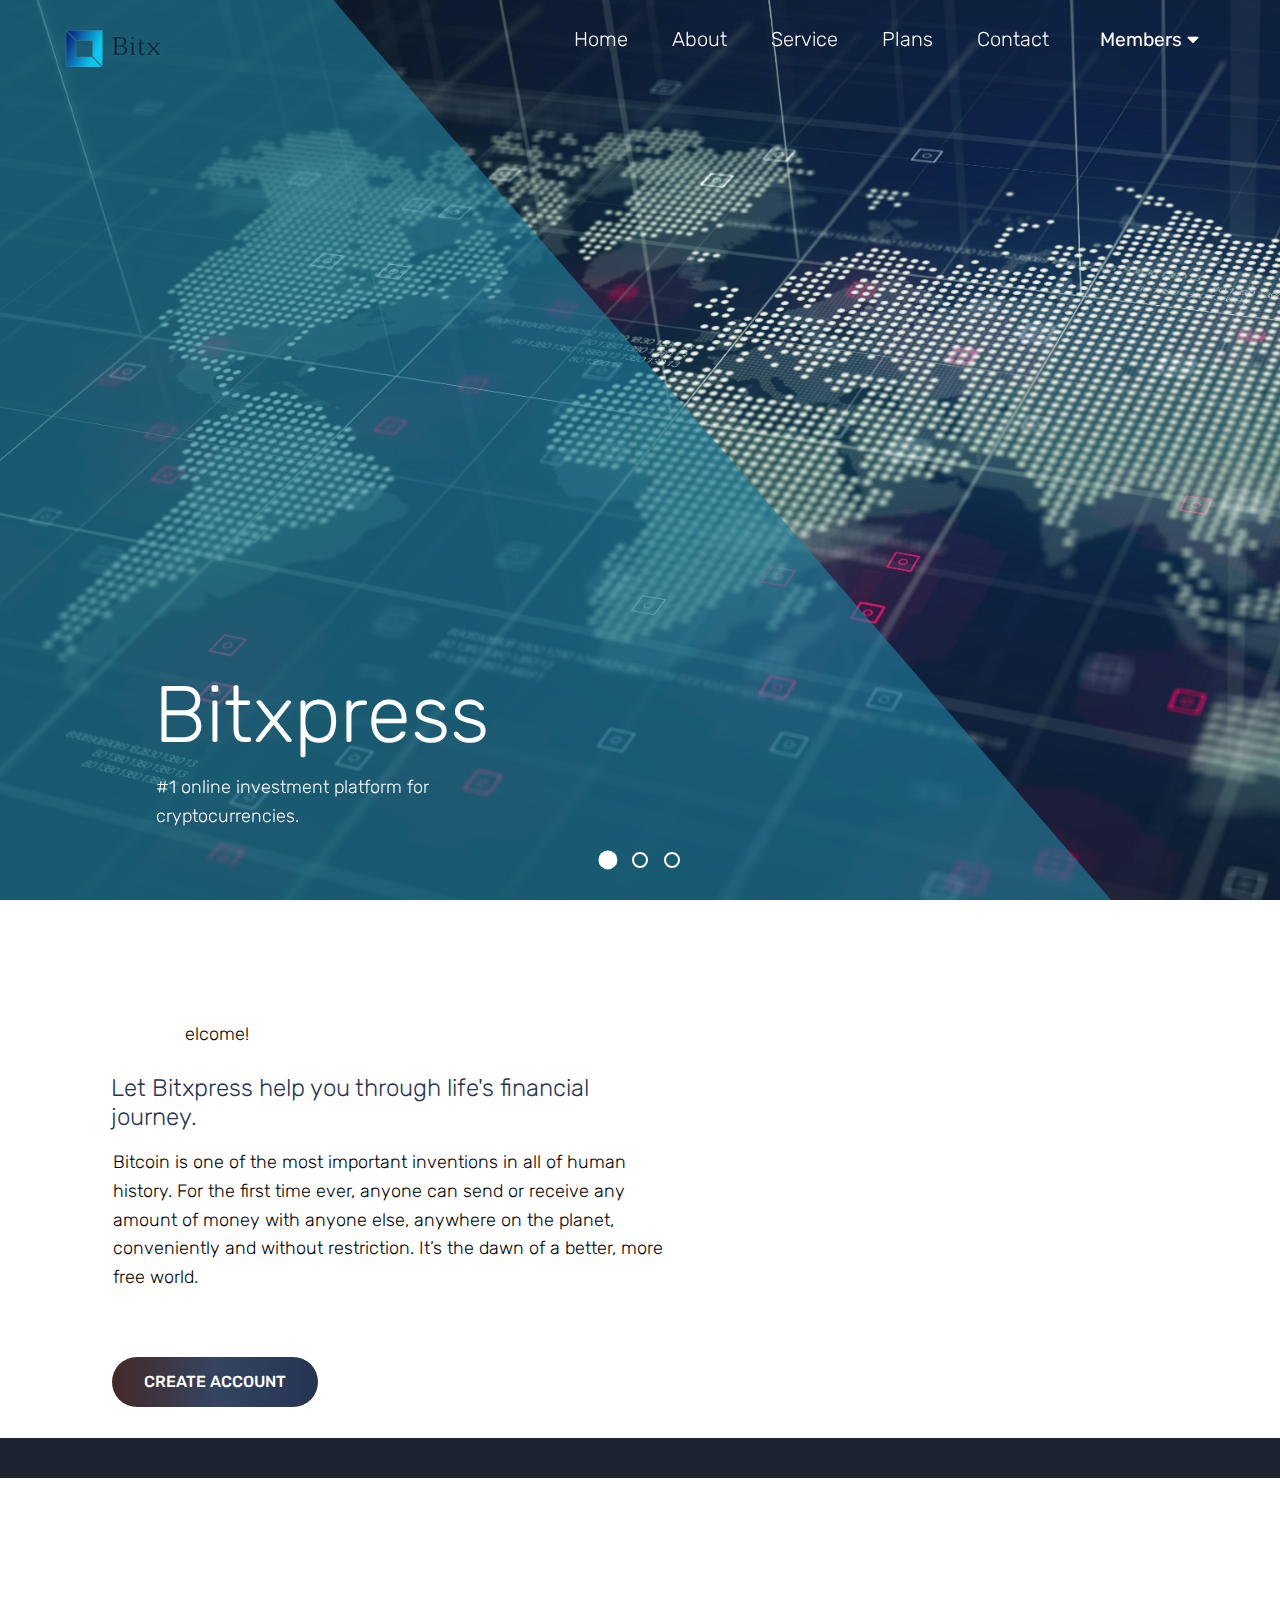
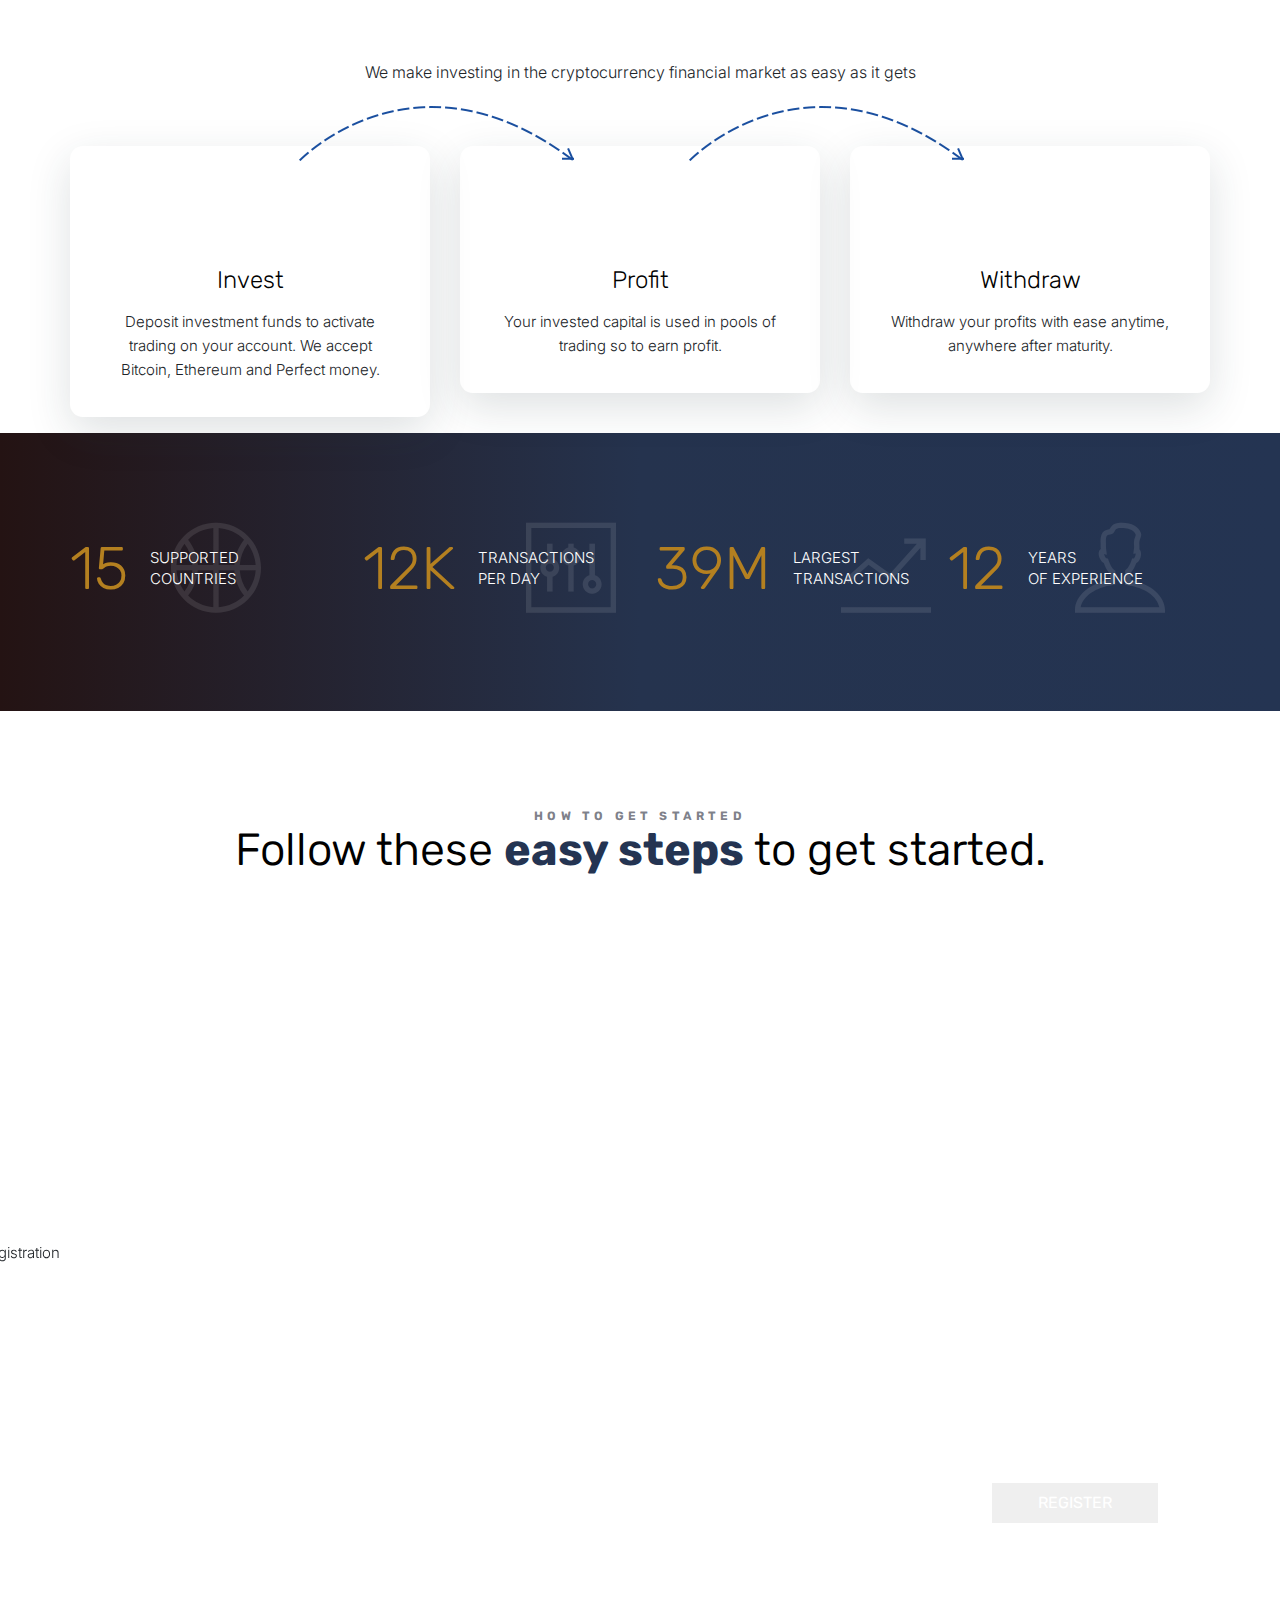
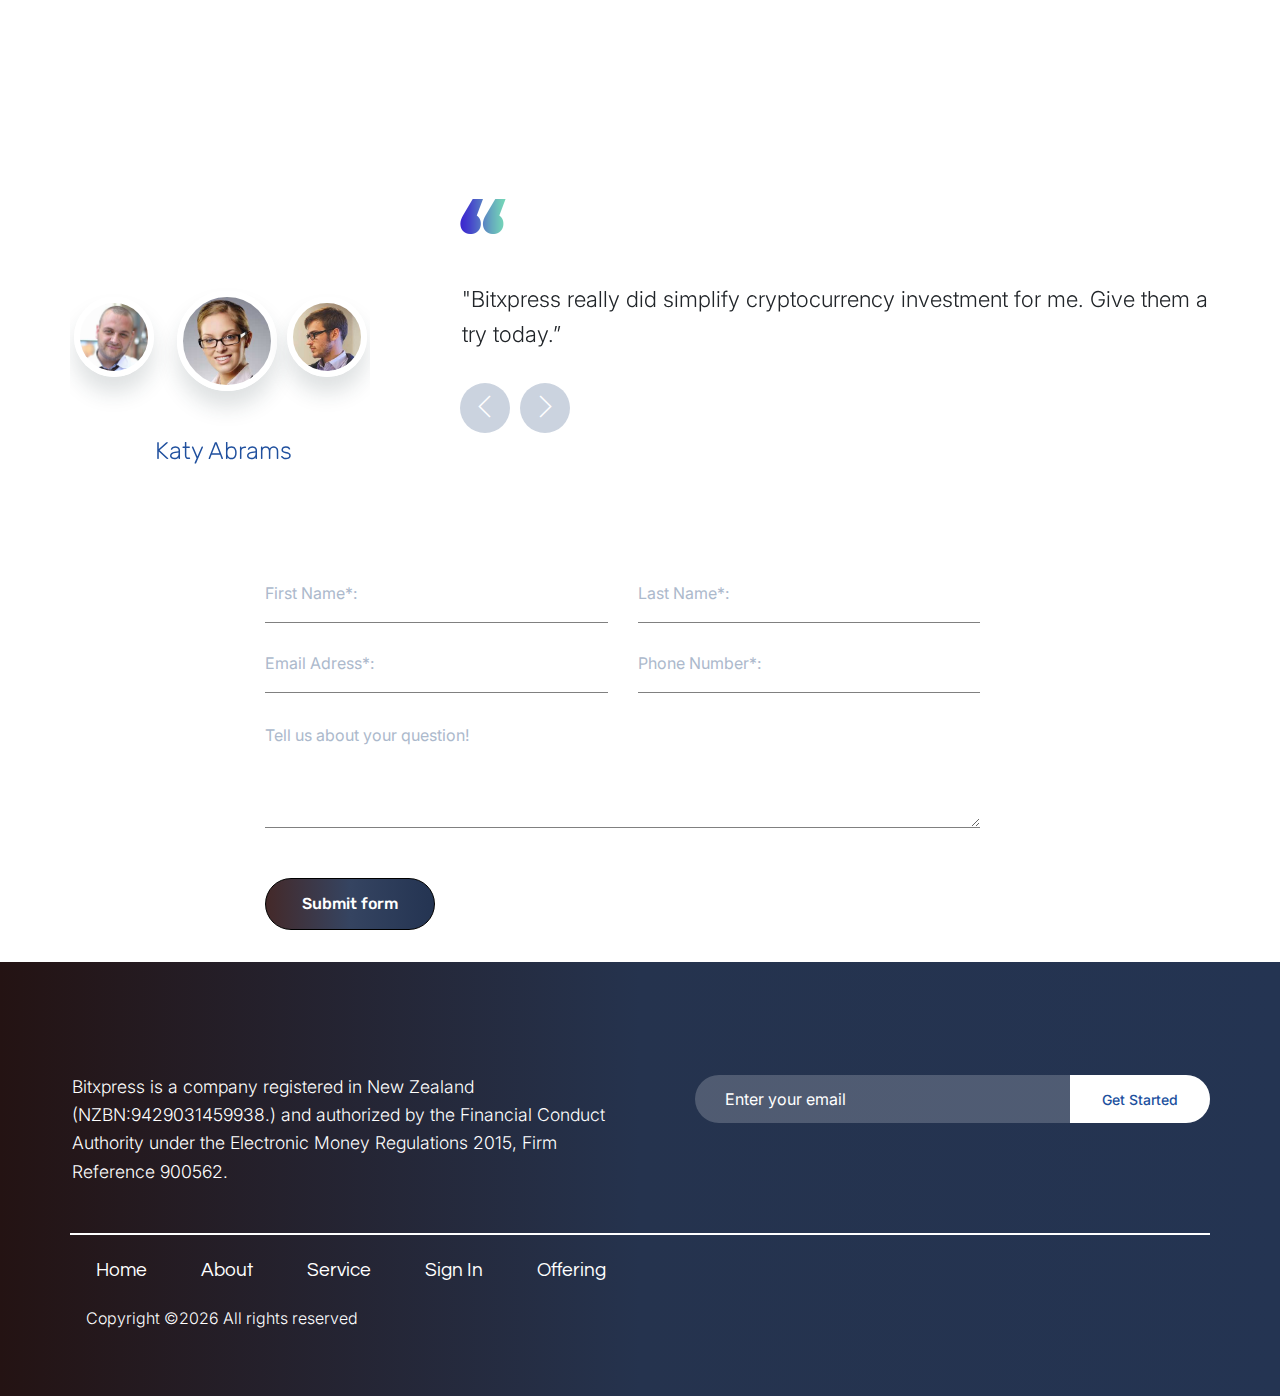
<file: index.html>
<!DOCTYPE html>
<html lang="en">

<head>
    <title>Bitxpress</title>
    <meta charset="UTF-8">
    <meta name="description" content="Cryptocurrency Landing Page Template">
    <meta name="keywords" content="cryptocurrency, unica, creative, html">
    <meta name="viewport" content="width=device-width, initial-scale=1.0">
    <!-- Favicon -->
    <link href="img/favicon.ico" rel="shortcut icon" />
    <!-- Google Fonts -->
    <link rel="stylesheet" href="https://cdnjs.cloudflare.com/ajax/libs/animate.css/4.1.1/animate.min.css" />

<!-- Stylesheets -->
<link rel="stylesheet" href="css/bootstrap.min.css" />
<link rel="stylesheet" href="css/font-awesome.min.css" />
<link rel="stylesheet" href="css/themify-icons.css" />
<link rel="stylesheet" href="css/animate.css" />
<link rel="stylesheet" href="css/owl.carousel.css" />
<link rel="stylesheet" href="css/style.css" />
<link rel="stylesheet" href="./css/new.css">
<link rel="stylesheet" href="./css/slider.css">
<link rel="stylesheet" href="./css/all.css">
<link rel="stylesheet" href="./css/aos.css">


<!--[if lt IE 9]>
	<script src="https://oss.maxcdn.com/html5shiv/3.7.2/html5shiv.min.js"></script>
	<script src="https://oss.maxcdn.com/respond/1.4.2/respond.min.js"></script>
	<![endif]-->
</head>

<body>
    <!-- Page Preloder -->

    <div id="preloder">
        <div class="page">
            <div class="item">
                <i class="loader --5"></i>
            </div>
        </div>
    </div>

    <!-- Header section -->
    <header class="header-section clearfix">
        <div class="container-fluid">
            <a href="index.html" class="site-logo ">
                <img src="img/logo.png" alt="" class="animate__animated animate__pulse">
            </a>
            <div class="responsive-bar"><i class="fa fa-bars"></i></div>
            <!-- <a href="" class="site-btn">Sign Up Free</a> -->
            <nav class="main-menu">
                <ul class="menu-list">
                    <li><a href="./index.html">Home</a></li>
                    <li><a href="./about.html">About</a></li>
                    <li><a href="./service.html">Service</a></li>
                    <li><a href="./investment-plan.html">Plans</a></li>
                    <li><a href="./contact.html">Contact</a></li>
                    <!-- bitcon price -->
                    <!-- end of price -->
                    <li>
                        <div class="dropdown pt-1">
                            <button class="dropbtn pt-2">Members
                    <i class="fa fa-caret-down"></i>
                    </button>
                            <div class="dropdown-content">
                                <a href="./login.html">
                                    <button class="button"><span>Sign In </span></button>
                                </a>
                                <a href="./register.html">
                                    <button class="button"><span>Register </span></button>
                                </a>
                            </div>
                        </div>
                    </li>
                </ul>
            </nav>
        </div>
    </header>
    <!-- Header section end -->

    <!-- Hero section -->
    <div class="slider-container">
        <ul class="slider-pagi"></ul>
        <div class="slider">
            <div class="slide slide-0 active">
                <div class="slide__bg"></div>
                <div class="slide__content">
                    <svg class="slide__overlay" viewBox="0 0 720 405" preserveAspectRatio="xMaxYMax slice">
                        <path class="slide__overlay-path" d="M0,0 150,0 500,405 0,405" />
                    </svg>
                    <div class="slide__text">
                        <h4 class="slide__text-heading">Bitxpress</h4>
                        <p class="slide__text-desc">#1 online investment platform for cryptocurrencies.</p>
                    </div>
                </div>
            </div>
            <div class="slide slide-1 ">
                <div class="slide__bg"></div>
                <div class="slide__content">
                    <svg class="slide__overlay" viewBox="0 0 720 405" preserveAspectRatio="xMaxYMax slice">
                        <path class="slide__overlay-path" d="M0,0 150,0 500,405 0,405" />
                    </svg>
                    <div class="slide__text">
                        <h2 class="slide__text-heading">Invest</h2>
                        <p class="slide__text-desc">Investing in cryptocurrency made easy.</p>
                    </div>
                </div>
            </div>
            <div class="slide slide-2">
                <div class="slide__bg"></div>
                <div class="slide__content">
                    <svg class="slide__overlay" viewBox="0 0 720 405" preserveAspectRatio="xMaxYMax slice">
                        <path class="slide__overlay-path" d="M0,0 150,0 500,405 0,405" />
                    </svg>
                    <div class="slide__text">
                        <h2 class="slide__text-heading">Earn</h2>
                        <p class="slide__text-desc">Earn without a hassle.</p>
                    </div>
                </div>
            </div>
        </div>
    </div>
    <!-- Hero section end -->

    <!-- About section -->
    <section class="about-section spad">
        <div class="container ">
            <div class="row justify-content-center">
                <div class="col-lg-6 home-about about-text">
                    <div class="f" style="display: flex;">
                        <h1 style="font-size: 7rem;" data-aos="zoom-in">W</h1>
                        <p style="margin-top: 5rem; margin-left: -1rem; color: black;">elcome!</p>
                    </div>
                    <h4> Let Bitxpress help you through life's financial journey.</h4>
                    <p>Bitcoin is one of the most important inventions in all of human history. For the first time ever, anyone can send or receive any amount of money with anyone else, anywhere on the planet, conveniently and without restriction. It’s the
                        dawn of a better, more free world.</p>
                    <a href="" class="site-btn sb-gradients  mt-5">CREATE ACCOUNT</a>
                </div>
                <div class="about-img  col-lg-5  " style="margin-left: 1rem;"
                    <img src="img/about-img.png" alt="" >
                </div>
            </div>
    </section>
    <!-- About section end -->

    <div
        style="height:10px; background-color: #1D2330; overflow:hidden; box-sizing: border-box; text-align: right; line-height:14px; block-size:40px; font-size: 12px; font-feature-settings: normal; text-size-adjust: 100%;padding: 0px; margin: 0px; width: 100%;">
        <div style="height:40px; padding:0px; margin:0px; width: 100%;"><iframe
                src="https://widget.coinlib.io/widget?type=horizontal_v2&theme=dark&pref_coin_id=1505&invert_hover=no"
                width="100%" height="36px" scrolling="auto" marginwidth="0" marginheight="0" frameborder="0" border="0"
                style="border:0;margin:0;padding:0;"></iframe></div>
        
    </div>

    <!-- TradingView Widget BEGIN -->
    <div class="tradingview-widget-container">
        <div id="tradingview_80bc6"></div>
        <script type="text/javascript" src="https://s3.tradingview.com/tv.js"></script>
        <script type="text/javascript">
            new TradingView.MediumWidget(
                {
                    "symbols": [
                        [
                            "ETH",
                            "COINBASE:ETHUSD|12M"
                        ],
                        [
                            "BTC",
                            "BITSTAMP:BTCUSD|12M"
                        ],
                        [
                            "SOL",
                            "BINANCE:SOLUSDT|12M"
                        ],
                        [
                            "BNB",
                            "BINANCE:BNBUSD|12M"
                        ]
                    ],
                    "chartOnly": false,
                    "width": "100%",
                    "height": 400,
                    "locale": "en",
                    "colorTheme": "dark",
                    "gridLineColor": "rgba(240, 243, 250, 0)",
                    "fontColor": "#787B86",
                    "isTransparent": false,
                    "autosize": false,
                    "showVolume": false,
                    "scalePosition": "no",
                    "scaleMode": "Normal",
                    "fontFamily": "-apple-system, BlinkMacSystemFont, SegoeUI, Trebuchet MS, Roboto, Ubuntu, sans-serif",
                    "noTimeScale": false,
                    "valuesTracking": "1",
                    "chartType": "line",
                    "container_id": "tradingview_80bc6"
                }
            );
        </script>
    </div>
    <!-- TradingView Widget END -->

    <!-- Process section -->
    <section class="process-section">
        <div class="container">
            <div class="invest-top-text">
                <p data-aos="flip-down"><span>No idea</span> <mark style="color: rgb(36, 52, 82); background-color: transparent;">what's</mark> <span> going on?</span></p>
                <article>We make investing in the cryptocurrency financial market as easy as it gets</article>
            </div>
            <div class="row">
                <div class="col-md-4 process">
                    <div class="process-step">
                        <figure class="process-icon">
                            <i class="fab fa-bitcoin" data-aos="zoom-in" data-aos-delay="100"></i>
                        </figure>
                        <h4>Invest</h4>
                        <p>Deposit investment funds to activate trading on your account.
                             We accept Bitcoin, Ethereum and Perfect money.
                        </p>
                    </div>
                </div>
                <div class="col-md-4 process">
                    <div class="process-step">
                        <figure class="process-icon">
                            <i class="fas fa-coins" data-aos="zoom-in" data-aos-delay="200"></i>
                        </figure>
                        <h4>Profit</h4>
                        <p>Your invested capital is used in pools of trading so to earn profit.</p>
                    </div>
                </div>
                <div class="col-md-4 process">
                    <div class="process-step">
                        <figure class="process-icon">
                            <i class="fas fa-wallet" data-aos="zoom-in" data-aos-delay="300"></i>
                        </figure>
                        <h4>Withdraw</h4>
                        <p>Withdraw your profits with ease anytime, anywhere after maturity.</p>
                    </div>
                </div>
            </div>
        </div>
    </section>

    <!-- Process section end -->

    <!-- Fact section -->
    <section class="fact-section gradient-bgg spad">
        <div class="container">
            <div class="row justify-content-center ">
                <div class="col-sm-6 col-md-6 col-lg-3">
                    <div class="fact">
                        <h2>15</h2>
                        <p>Supported <br> Countries</p>
                        <i class="ti-basketball"></i>
                    </div>
                </div>
                <div class="col-sm-6 col-md-6 col-lg-3">
                    <div class="fact">
                        <h2>12K</h2>
                        <p>Transactions <br> per Day</p>
                        <i class="ti-panel"></i>
                    </div>
                </div>
                <div class="col-sm-6 col-md-6 col-lg-3">
                    <div class="fact">
                        <h2>39M</h2>
                        <p>Largest <br> Transactions</p>
                        <i class="ti-stats-up"></i>
                    </div>
                </div>
                <div class="col-sm-6 col-md-6 col-lg-3">
                    <div class="fact">
                        <h2>12</h2>
                        <p>Years <br> of Experience</p>
                        <i class="ti-user"></i>
                    </div>
                </div>
            </div>
        </div>
    </section>
    <!-- Fact section end -->

    <!-- get started -->
    <div class="container">
        <div class="plan">
            <div class="plan-text">
                <h5>HOW TO GET STARTED</h5>
                <h1 style="color: black;">Follow these <strong style="color: rgb(36, 52, 82);" class="animate__animated animate__fadeInDown">easy steps</strong> to get started.</h1>
            </div>
            <div class="">
                <div class="row justify-content-center">
                    <div class="col-xl-4 col-lg-4 col-md-6">
                        <div class=" text-center mb-30" data-aos="slide-right">
                            <div class="list-steps__item ">
                                <div class="item-counter">01</div>
                                <div class="list-steps__item-divider"></div>
                                <div class="list-steps__item-main">
                                    <h2>Create a Free Account</h2>
                                    <p>
                                        Join by creating a free account on the registration section providing valid details.
                                    </p>
                                </div>
                            </div>
                        </div>
                    </div>
                    <div class="col-xl-4 col-lg-4 col-md-6">
                        <div class=" text-center mb-30" data-aos="zoom-in">
                            <div class="list-steps__item">
                                <div class="item2-counter">02</div>
                                <div class="list-steps__item-divider"></div>
                                <div class="list-steps__item-main">
                                    <h2>Verify Account</h2>
                                    <p>
                                        Details provided during registration gets verify and account is ready to be funded.
                                    </p>
                                </div>
                            </div>
                        </div>
                    </div>
                    <div class="col-xl-4 col-lg-4 col-md-6">
                        <div class="text-center mb-30" data-aos="zoom-in">
                            <div class="list-steps__item">
                                <div class="item3-counter">03</div>
                                <div class="list-steps__item-divider"></div>
                                <div class="list-steps__item-main">
                                    <h2>Fund &amp; Earn</h2>
                                    <p>Once funding is successful, trading starts automatically on the account and profits are recorded.
                                    </p>
                                </div>
                            </div>
                        </div>
                    </div>
                </div>
            </div>
        </div>
    </div>
    <!-- end of get started -->

    <div class=" container-fluid sitback-img" style="background-image:url(./img/download.jpg)">
        <div class="row">
            <div class="investtop-text col-md-7">
                <p><span>Get Full</span> access <span> to out platform</span></p>
                <div class="sometext">
                    <p style="font-size: 1rem;">We offers only four investment plan, so you will have no trouble choosing. the fact that the company is involved in cloud crypto mining, the main and only currency we operate is Bitcoin
                    </p>
                </div>
            </div>
            <div class="sit-link col-md-4">
                <a href="">
                    <button class=" service-btn  sb-gradients mt-4" id="service-btn" style="color:white; margin-left: 1rem;border:2px solid  white;">REGISTER</button>
                </a>
            </div>
        </div>
    </div>


    <!-- Review section -->
    <section class="review-section spad">
        <div class="container">
            <p style="display: flex;">
                <h1 style="color: rgb(36, 52, 82);" data-aos="zoom-out-right">What <mark style="font-size:2rem; font-weight:lighter; background-color:white;">People Say</mark></h1>
            </p>
            <div class="row">
                <div class="col-lg-8 push-8">
                    <img src="img/quote.png" alt="" class="quote mb-5">
                    <div class="review-text-slider owl-carousel">
                        <div class="review-text">
                            <p>"Bitxpress really did simplify cryptocurrency investment for me. Give them a try today.”</p>
                        </div>
                        <div class="review-text">
                            <p>"I always recommend Bitxpress to anyone looking to get into cryptocurrency investments, they are just the best.”</p>
                        </div>
                        <div class="review-text">
                            <p>"It's truly amazing how you could always earn more with Bitxpress, been using them for months now.”</p>
                        </div>
                    </div>
                </div>
                <div class="col-lg-4 pr-0 pull-3">
                    <div class="review-meta-slider owl-carousel pt-5">
                        <div class="author-meta">
                            <div class="author-avatar set-bg" data-setbg="img/review/1.jpg"></div>
                            <div class="author-name">
                                <h4>Aaron Ballance</h4>
                            </div>
                        </div>
                        <div class="author-meta">
                            <div class="author-avatar set-bg" data-setbg="img/review/2.jpg"></div>
                            <div class="author-name">
                                <h4>Jackson Nash</h4>
                            </div>
                        </div>
                        <div class="author-meta">
                            <div class="author-avatar set-bg" data-setbg="img/review/3.jpg"></div>
                            <div class="author-name">
                                <h4>Katy Abrams</h4>
                            </div>
                        </div>
                    </div>
                </div>
            </div>
        </div>
    </section>
    <!-- Review section end -->



    <!-- Contact section -->
    <section class="contact-page">
        <div class="container">
            <div class="row justify-content-center">
                <div class="col-lg-8">
                    <h3 style="font-size: 2rem; color: rgb(36, 52, 82);" data-aos="slide-right">Get in Touch</h3>
                    <form class="contact-form" style="margin-top: 2rem;">
                        <div class="row">
                            <div class="col-md-6">
                                <div class="form-group">
                                    <input class="check-form" type="text" placeholder="First Name*:">
                                    <span><i class="ti-check"></i></span>
                                </div>
                            </div>
                            <div class="col-md-6">
                                <div class="form-group">
                                    <input class="check-form" type="text" placeholder="Last Name*:">
                                    <span><i class="ti-check"></i></span>
                                </div>
                            </div>
                            <div class="col-md-6">
                                <div class="form-group">
                                    <input class="check-form" type="text" placeholder="Email Adress*:">
                                    <span><i class="ti-check"></i></span>
                                </div>
                            </div>
                            <div class="col-md-6">
                                <div class="form-group">
                                    <input class="check-form" type="text" placeholder="Phone Number*:">
                                    <span><i class="ti-check"></i></span>
                                </div>
                            </div>
                            <div class="col-md-12">
                                <div class="form-group">
                                    <textarea placeholder="Tell us about your question!"></textarea>
                                </div>
                                <button class="site-btn sb-gradients mt-4">Submit form</button>
                            </div>
                        </div>
                    </form>
                </div>
            </div>
        </div>
    </section>
    <!-- Contact section end -->

    <!-- Footer-->
    <section class="newsletter-section spad" style="margin-top: 2rem;background: -webkit-linear-gradient(right, rgb(36, 52, 82), rgb(37, 51, 78), rgb(36, 19, 19));">
        <div class="container text-white">
            <div class="row">
                <div class="col-md-12 col-lg-6 footer-widget">
                    <a href="./index.html">
                        <img src="img/logo.png" class="mb-4" alt="" data-aos="flip-down">
                    </a>
                    <p>Bitxpress is a company registered in New Zealand (NZBN:9429031459938.)
                        and authorized by the Financial Conduct Authority under the Electronic Money Regulations 2015, Firm Reference
                        900562.</p>
                </div>
                <div class="col-lg-6 newsletter-text">
                    <h2 data-aos="flip-down">Subscribe to our Newsletter</h2>
                    <form class="newsletter-form">
                        <input type="text" placeholder="Enter your email">
                        <button>Get Started</button>
                    </form>
                </div>
            </div>
            <div class="bottom-footer">
                <ul class="footer-list">
                    <li><a href="./index.html">Home</a></li>
                    <li><a href="./about.html">About</a></li>
                    <li><a href="./service.html">Service</a></li>
                    <li><a href="./login.html">Sign In</a></li>
                    <li><a href="./investment-plan.html">Offering</a></li>
                </ul>
                <span>
            Copyright &copy;<script>document.write(new Date().getFullYear());</script> All rights reserved
                </span>
            </div>
        </div>
    </section>

    <!--====== Javascripts & Jquery ======-->
    <script src="js/jquery-3.2.1.min.js"></script>
    <script src="js/owl.carousel.min.js"></script>
    <script src="js/main.js"></script>
    <script src="./js/slider.js"></script>
    <script src="./js/aos.js"></script>

    <!--Start of Tawk.to Script-->
    <script type="text/javascript">
        var Tawk_API = Tawk_API || {}, Tawk_LoadStart = new Date();
        (function () {
            var s1 = document.createElement("script"), s0 = document.getElementsByTagName("script")[0];
            s1.async = true;
            s1.src = 'https://embed.tawk.to/623c4c5a0bfe3f4a876f7c91/1futokgpm';
            s1.charset = 'UTF-8';
            s1.setAttribute('crossorigin', '*');
            s0.parentNode.insertBefore(s1, s0);
        })();
    </script>
    <!--End of Tawk.to Script-->
</body>
<script type="text/javascript">
    AOS.init({
        offset: 200,
        duration: 1000,
    });
</script>

</html>
</file>
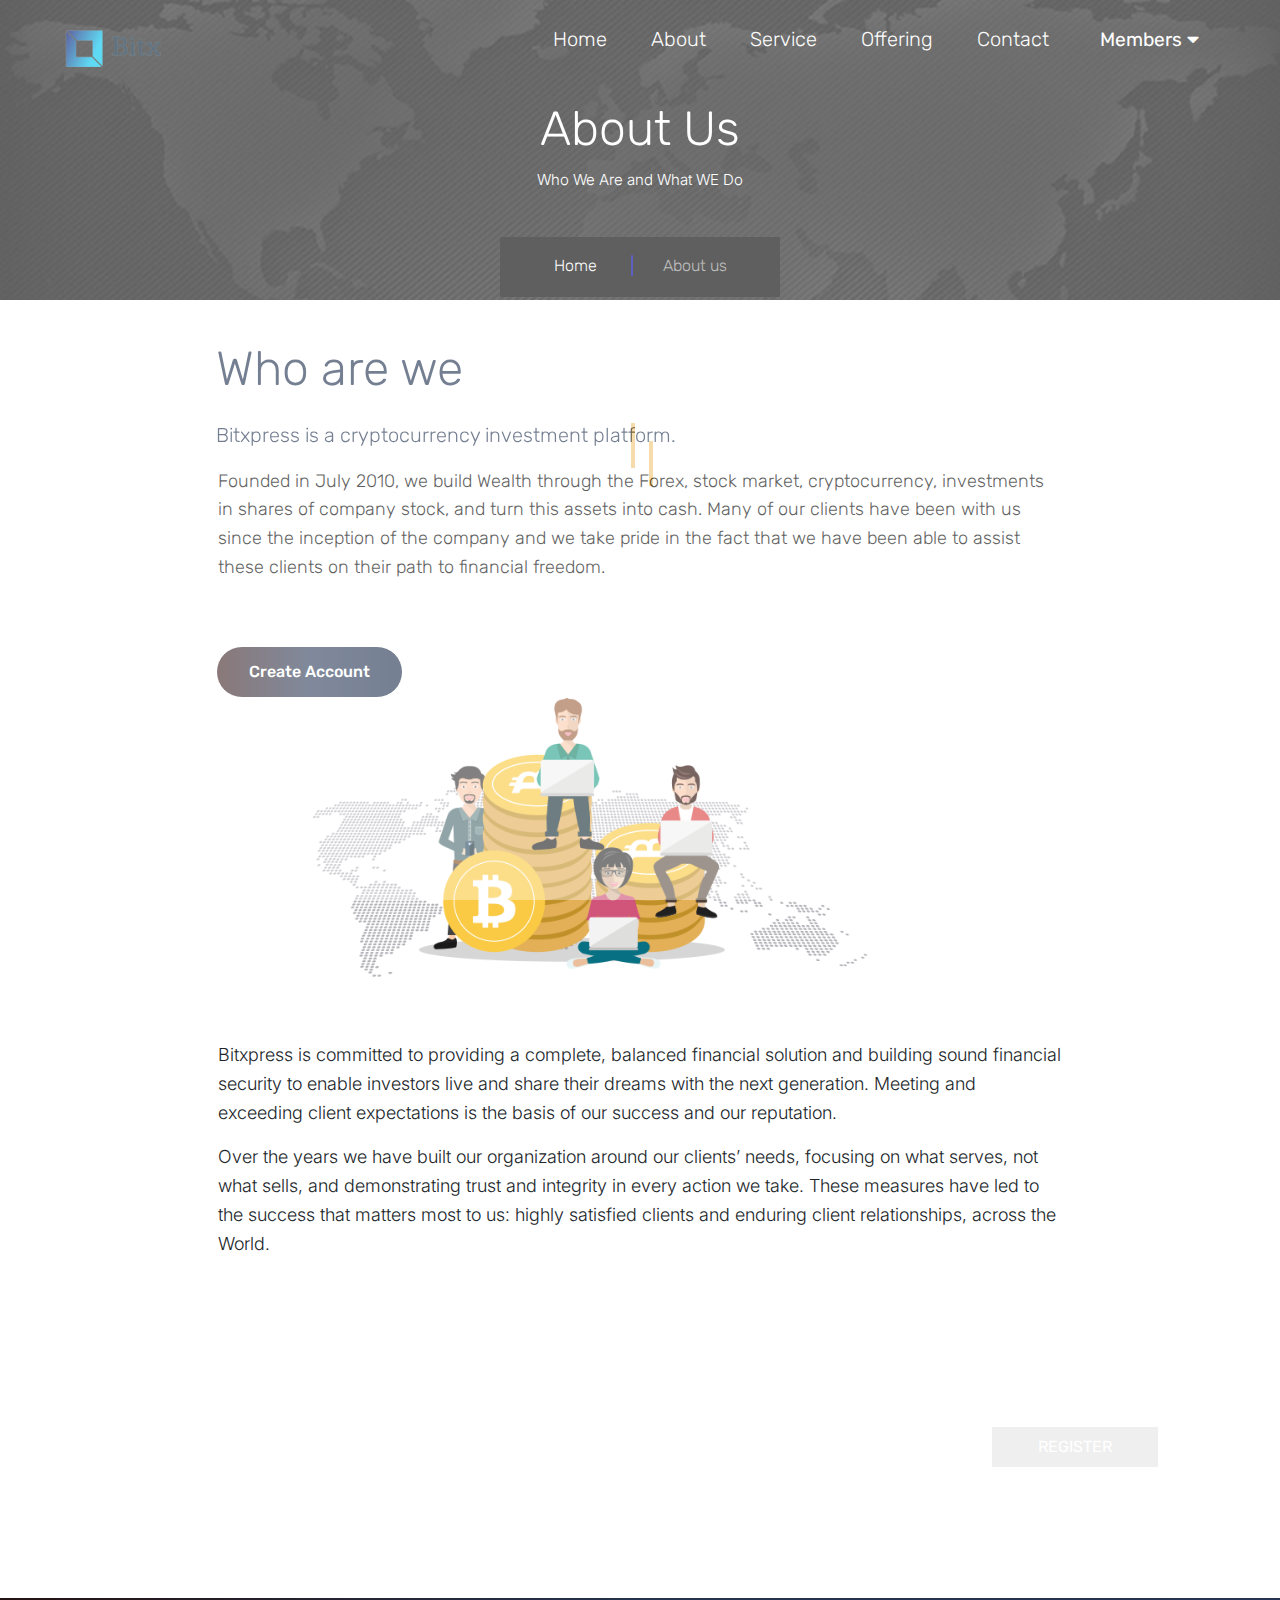
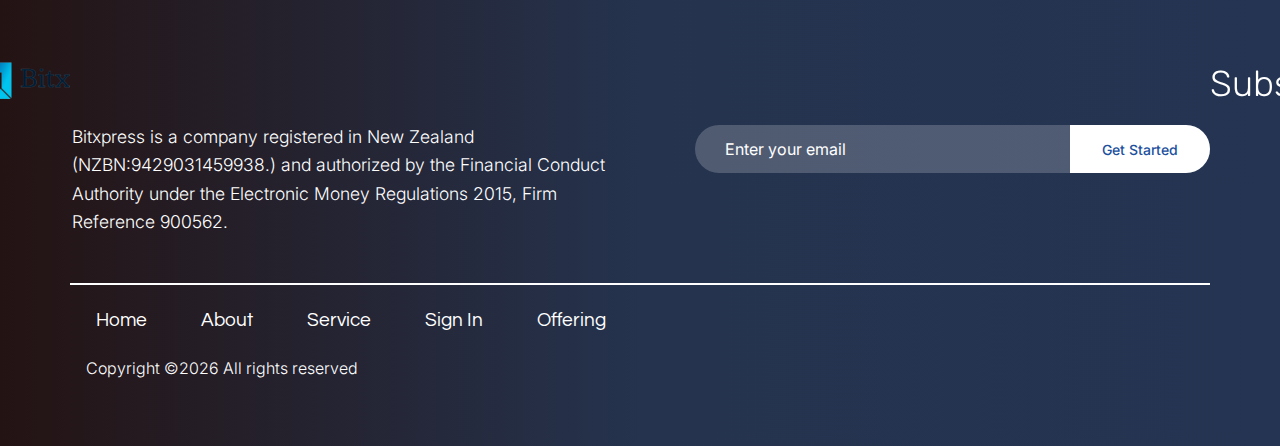
<file: about.html>
<!DOCTYPE html>
<html lang="en">

<head>
    <title>About</title>
    <meta charset="UTF-8">
    <meta name="description" content="Cryptocurrency Landing Page Template">
    <meta name="keywords" content="cryptocurrency, unica, creative, html">
    <meta name="viewport" content="width=device-width, initial-scale=1.0">
    <!-- Favicon -->
    <link href="img/favicon.ico" rel="shortcut icon" />

    <!-- Stylesheets -->
    <link rel="stylesheet" href="css/bootstrap.min.css" />
    <link rel="stylesheet" href="css/font-awesome.min.css" />
    <link rel="stylesheet" href="css/themify-icons.css" />

    <link rel="stylesheet" href="css/owl.carousel.css" />
    <link rel="stylesheet" href="css/style.css" />
    <link rel="stylesheet" href="./css/new.css">
    <link rel="stylesheet" href="./css/slider.css">
    <link rel="stylesheet" href="./css/all.css">
    <link rel="stylesheet" href="./css/aos.css">


    <!--[if lt IE 9]>
	  <script src="https://oss.maxcdn.com/html5shiv/3.7.2/html5shiv.min.js"></script>
	  <script src="https://oss.maxcdn.com/respond/1.4.2/respond.min.js"></script>
	<![endif]-->

</head>

<body>
    <!-- Page Preloder -->
    <div id="preloder">
        <div class="page">
            <div class="item">
                <i class="loader --5"></i>
            </div>

        </div>
    </div>

    <!-- Header section -->
    <header class="header-section clearfix">
        <div class="container-fluid">
            <a href="index.html" class="site-logo">
                <img src="img/logo.png" alt="">
            </a>
            <div class="responsive-bar"><i class="fa fa-bars"></i></div>


            <!-- <a href="" class="site-btn">Sign Up Free</a> -->
            <nav class="main-menu">
                <ul class="menu-list">
                    <li><a href="./index.html">Home</a></li>
                    <li><a href="./about.html">About</a></li>
                    <li><a href="./service.html">Service</a></li>
                    <li><a href="./investment-plan.html">Offering</a></li>
                    <li><a href="./contact.html">Contact</a></li>
                    <!-- bitcon price -->



                    <!-- end of price -->
                    <li>
                        <div class="dropdown pt-1 ">
                            <button class="dropbtn pt-2">Members
                      <i class="fa fa-caret-down"></i>
                    </button>
                            <div class="dropdown-content">

                                <a href="./login.html">
                                    <button class="button"><span>Sign In </span></button>
                                </a>
                                <a href="./register.html">
                                    <button class="button"><span>Register </span></button>
                                </a>


                            </div>
                        </div>
                    </li>
                </ul>

            </nav>

        </div>
    </header>
    <!-- Header section end -->

    <!-- Page info section -->
    <section class="page-info-section" style="background-image: url('./img/home-header-background.jpg');">
        <div class="container">
            <div class="contact-text2">
                <div class="site-berad">
                    <h2 data-aos="fade-up">About Us</h2>
                    <p>Who We Are and What WE Do</p>
                </div>

                <div class="site-beradcamb2">
                    <div class="top-contact">
                        <a href="./index.html">Home</a>
                        <span class="div"></span>
                        <span> About us</span>
                    </div>

                </div>

            </div>
        </div>


    </section>
    <!-- Page info end -->



    <!-- About section -->
    <section class="about-section spad">
        <div class="container ">
            <div class="row justify-content-center">
                <div class="col-lg-9 home-about about-text">
                    <h2 style="color: rgb(36, 52, 82);" data-aos="flip-down">Who are we</h2>
                    <h5 style="color: rgb(36, 52, 82);" data-aos="flip-down">Bitxpress is a cryptocurrency investment platform.</h5>
                    <p>Founded in July 2010, we build Wealth through the Forex, stock market, cryptocurrency, investments in shares of company
                    stock, and turn this assets into cash. Many of our clients have been with us since the inception of the company and we
                    take pride in the fact that we have been able to assist these clients on their path to financial freedom.</p>

                    <a href="" class="site-btn sb-gradients  mt-5">Create Account</a>
                </div>

                <div class="about-img col-lg-6">
                    <img src="img/about-img.png" alt="">
                </div>

                <div class="col-lg-9 about-text pt-5">

                    <p>Bitxpress is committed to providing a complete, balanced financial solution and building sound financial security to enable
                    investors live and share their dreams with the next generation. Meeting and exceeding client expectations is the basis
                    of our success and our reputation.</p>

                    <p>Over the years we have built our organization around our clients’ needs, focusing on what serves, not what sells, and
                    demonstrating trust and integrity in every action we take. These measures have led to the success that matters most to
                    us: highly satisfied clients and enduring client relationships, across the World.</p>

                </div>
            </div>


        </div>
    </section>
    <!-- About section end -->

    <div class=" container-fluid sitback-img" style="background-image:url(./img/download.jpg)">
        <div class="row">
            <div class="investtop-text col-md-7">
                <p><span>Get Full</span> access <span> to out platform</span></p>
                <div class="sometext">
                    <p style="font-size: 1rem;">We offers only four investment plan, so you will have no trouble choosing. the fact that the company is involved in cloud crypto mining, the main and only currency we operate is Bitcoin
                    </p>
                </div>
            </div>
            <div class="sit-link col-md-4">
                <a href="">
                    <button class=" service-btn  sb-gradients mt-4" id="service-btn" style="color:white; margin-left: 1rem;border:2px solid  white;">REGISTER</button>

                </a>
            </div>
        </div>





    </div>
    <!-- Newsletter section / Footer-->
    <section class="newsletter-section gradient-bgG" style="background: -webkit-linear-gradient(right, rgb(36, 52, 82), rgb(37, 51, 78), rgb(36, 19, 19)); padding-top: 4rem;">
        <div class="container text-white">
            <div class="row">
                <div class="col-md-12 col-lg-6 footer-widget">
                    <a href="./index.html">
                        <img src="img/logo.png" class="mb-4" alt="" data-aos="slide-right">
                    </a>

                    <p>Bitxpress is a company registered in New Zealand (NZBN:9429031459938.) 
                        and authorized by the Financial Conduct Authority under the Electronic Money Regulations 2015, Firm Reference 900562.</p>

                </div>
                <div class="col-lg-6 newsletter-text">
                    <h2 data-aos="slide-left">Subscribe to our Newsletter</h2>
                    <form class="newsletter-form">
                        <input type="text" placeholder="Enter your email">
                        <button>Get Started</button>
                    </form>
                </div>

            </div>
            <div class="bottom-footer">
                <ul class="footer-list">
                    <li><a href="./index.html">Home</a></li>
                    <li><a href="./about.html">About</a></li>
                    <li><a href="./service.html">Service</a></li>
                    <li><a href="./login.html">Sign In</a></li>
                    <li><a href="./investment-plan.html">Offering</a></li>

                </ul>
                <span><!-- Link back to Colorlib can't be removed. Template is licensed under CC BY 3.0. -->
				Copyright &copy;<script>document.write(new Date().getFullYear());</script> All rights reserved
<!-- Link back to Colorlib can't be removed. Template is licensed under CC BY 3.0. --></span>

            </div>
        </div>
    </section>


    <!--====== Javascripts & Jquery ======-->
    <script src="js/jquery-3.2.1.min.js"></script>
    <script src="js/owl.carousel.min.js"></script>
    <script src="js/main.js"></script>
    <script src="./js/slider.js"></script>
    <script src="./js/aos.js"></script>
    <script type="text/javascript">
        AOS.init({
            offset: 200,
            duration: 1000,
        });
    </script>

<!--Start of Tawk.to Script-->
<script type="text/javascript">
    var Tawk_API = Tawk_API || {}, Tawk_LoadStart = new Date();
    (function () {
        var s1 = document.createElement("script"), s0 = document.getElementsByTagName("script")[0];
        s1.async = true;
        s1.src = 'https://embed.tawk.to/623c4c5a0bfe3f4a876f7c91/1futokgpm';
        s1.charset = 'UTF-8';
        s1.setAttribute('crossorigin', '*');
        s0.parentNode.insertBefore(s1, s0);
    })();
</script>
<!--End of Tawk.to Script-->
</body>

</html>
</file>
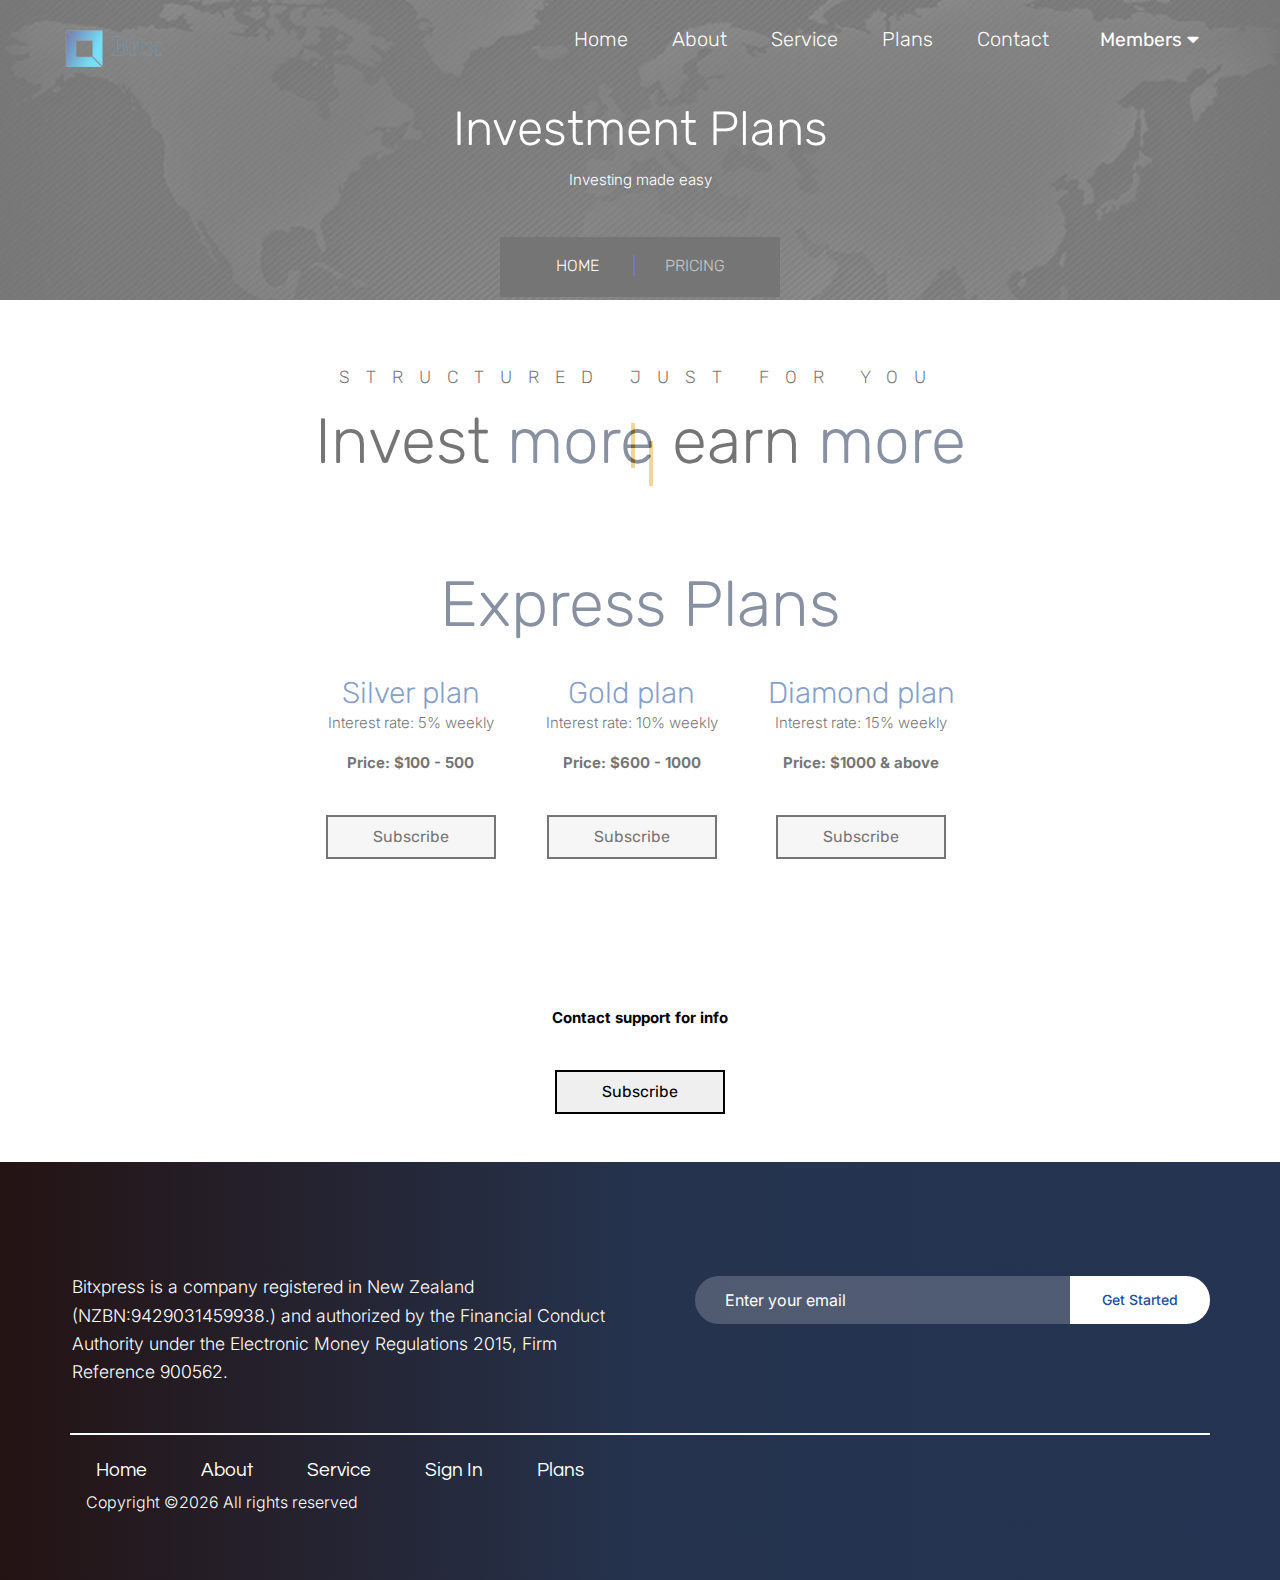
<file: investment-plan.html>
<!DOCTYPE html>
<html lang="en">

<head>
    <title>Plans</title>
    <meta charset="UTF-8">
    <meta name="description" content="Cryptocurrency Landing Page Template">
    <meta name="keywords" content="cryptocurrency, unica, creative, html">
    <meta name="viewport" content="width=device-width, initial-scale=1.0">
    <!-- Favicon -->
    <link href="img/favicon.ico" rel="shortcut icon" />
    <!-- Stylesheets -->
    <link rel="stylesheet" href="css/bootstrap.min.css" />
    <link rel="stylesheet" href="css/font-awesome.min.css" />
    <link rel="stylesheet" href="css/themify-icons.css" />
    <link rel="stylesheet" href="css/animate.css" />
    <link rel="stylesheet" href="css/owl.carousel.css" />
    <link rel="stylesheet" href="./css/new.css">
    <link rel="stylesheet" href="./css/slider.css">
    <link rel="stylesheet" href="./css/all.css">
    <link rel="stylesheet" href="./css/style.css">
    <link rel="stylesheet" href="./css/aos.css">



    <!--[if lt IE 9]>
	  <script src="https://oss.maxcdn.com/html5shiv/3.7.2/html5shiv.min.js"></script>
	  <script src="https://oss.maxcdn.com/respond/1.4.2/respond.min.js"></script>
	<![endif]-->

</head>

<body>
    <!-- Page Preloder -->
    <div id="preloder">
        <div class="page">
            <div class="item">
                <i class="loader --5"></i>
            </div>

        </div>
    </div>
    <!-- Header section -->
    <header class="header-section clearfix">
        <div class="container-fluid">
            <a href="index.html" class="site-logo">
                <img src="img/logo.png" alt="">
            </a>
            <div class="responsive-bar"><i class="fa fa-bars"></i></div>



            <!-- <a href="" class="site-btn">Sign Up Free</a> -->
            <nav class="main-menu">
                <ul class="menu-list">
                    <li><a href="./index.html">Home</a></li>
                    <li><a href="./about.html">About</a></li>
                    <li><a href="./service.html">Service</a></li>
                    <li><a href="./investment-plan.html">Plans</a></li>
                    <li><a href="./contact.html">Contact</a></li>
                    <!-- bitcon price -->





                    <!-- end of price -->
                    <li>
                        <div class="dropdown pt-1">
                            <button class="dropbtn pt-2">Members
                      <i class="fa fa-caret-down"></i>
                    </button>
                            <div class="dropdown-content">

                                <a href="./login.html">
                                    <button class="button"><span>Sign In </span></button>
                                </a>
                                <a href="./register.html">
                                    <button class="button"><span>Register </span></button>
                                </a>

                            </div>
                        </div>
                    </li>
                </ul>

            </nav>

        </div>
    </header>
    <!-- Header section end -->


    <!-- Page info section -->
    <section class="page-info-section" style="background-image: url('./img/home-header-background.jpg');">
        <div class="container">
            <div class="contact-text2">
                <div class="site-berad">
                    <h2 data-aos="fade-up">Investment Plans</h2>
                    <p>Investing made easy</p>
                </div>
                <div class="site-beradcamb2">
                    <div class="top-contact">
                        <a href="./index.html">HOME</a>
                        <span class="div"></span>
                        <span> PRICING</span>
                    </div>
                </div>
            </div>
        </div>
    </section>
    <!-- Page info end -->


    <!-- invest section -->
    <div class="invest-top-text">
        <span class="invest-span">STRUCTURED JUST FOR YOU</span>
        <p style="color:rgb(36, 52, 82);"> <span>Invest</span> more <span> earn</span> more</p>
    </div>

    <div class="trading-invest">
        <h5 style="color:rgb(36, 52, 82);" data-aos="zoom-in">Express Plans</h5>
        <div class="plan-container">
            <div class="plan-listing">
                <h3>Silver plan</h3>
                <p>Interest rate: 5% weekly</p>
                <p>Price: $100 - 500</p>
                <a href="./register.html">
                    <button class=" service-btn  sb-gradients mt-4" id="service-btn">Subscribe</button>
                </a>
            </div>
            <br>
            <div class="plans">
                <h3>Gold plan</h3>
                <p>Interest rate: 10% weekly</p>
                <p>Price: $600 - 1000</p>
                <a href="./register.html">
                    <button class=" service-btn  sb-gradients mt-4" id="service-btn">Subscribe</button>
                </a>
            </div>
            <br>
            <div class="plans">
                <h3>Diamond plan</h3>
                <p>Interest rate: 15% weekly</p>
                <p>Price: $1000 & above</p>
                <a href="./register.html">
                    <button class=" service-btn  sb-gradients mt-4" id="service-btn">Subscribe</button>
                </a>
            </div>
        </div>
    </div>

    <div class="company">
        <h2 data-aos="flip-up">Company Ambassador Plan</h2>
        <p>Contact support for info</p>
        <a href="./register.html">
            <button class=" service-btn  sb-gradients mt-4" id="service-btn">Subscribe</button>
        </a>
    </div>
    <!-- invest section end -->

    <!-- Newsletter section / Footer-->
    <section class="newsletter-section gradient-bgG" style="background: -webkit-linear-gradient(right, rgb(36, 52, 82), rgb(37, 51, 78), rgb(36, 19, 19));">
        <div class="container text-white">
            <div class="row">
                <div class="col-md-12 col-lg-6 footer-widget">
                    <a href="./index.html">
                        <img src="img/logo.png" class="mb-4" alt="" data-aos="zoom-in">
                    </a>

                    <p>Bitxpress is a company registered in New Zealand (NZBN:9429031459938.)
                        and authorized by the Financial Conduct Authority under the Electronic Money Regulations 2015, Firm Reference
                        900562.</p>

                </div>
                <div class="col-lg-6 newsletter-text">
                    <h2 data-aos="zoom-in">Subscribe to our Newsletter</h2>
                    <form class="newsletter-form">
                        <input type="text" placeholder="Enter your email">
                        <button>Get Started</button>
                    </form>
                </div>

            </div>
            <div class="bottom-footer">
                <ul class="footer-list">
                    <li><a href="./index.html">Home</a></li>
                    <li><a href="./about.html">About</a></li>
                    <li><a href="./service.html">Service</a></li>
                    <li><a href="./login.html">Sign In</a></li>
                    <li><a href="./investment-plan.html">Plans</a></li>

                </ul>
                <span><!-- Link back to Colorlib can't be removed. Template is licensed under CC BY 3.0. -->
            Copyright &copy;<script>document.write(new Date().getFullYear());</script> All rights reserved</a>
<!-- Link back to Colorlib can't be removed. Template is licensed under CC BY 3.0. --></span>

            </div>
        </div>
    </section>


    <!--====== Javascripts & Jquery ======-->
    <script src="js/jquery-3.2.1.min.js"></script>
    <script src="js/owl.carousel.min.js"></script>
    <script src="js/main.js"></script>
    <script src="./js/aos.js"></script>
    <script type="text/javascript">
        AOS.init({
            offset: 200,
            duration: 1000,
        });
    </script>

    <!--Start of Tawk.to Script-->
    <script type="text/javascript">
        var Tawk_API = Tawk_API || {}, Tawk_LoadStart = new Date();
        (function () {
            var s1 = document.createElement("script"), s0 = document.getElementsByTagName("script")[0];
            s1.async = true;
            s1.src = 'https://embed.tawk.to/623c4c5a0bfe3f4a876f7c91/1futokgpm';
            s1.charset = 'UTF-8';
            s1.setAttribute('crossorigin', '*');
            s0.parentNode.insertBefore(s1, s0);
        })();
    </script>
    <!--End of Tawk.to Script-->
</body>

</html>
</file>
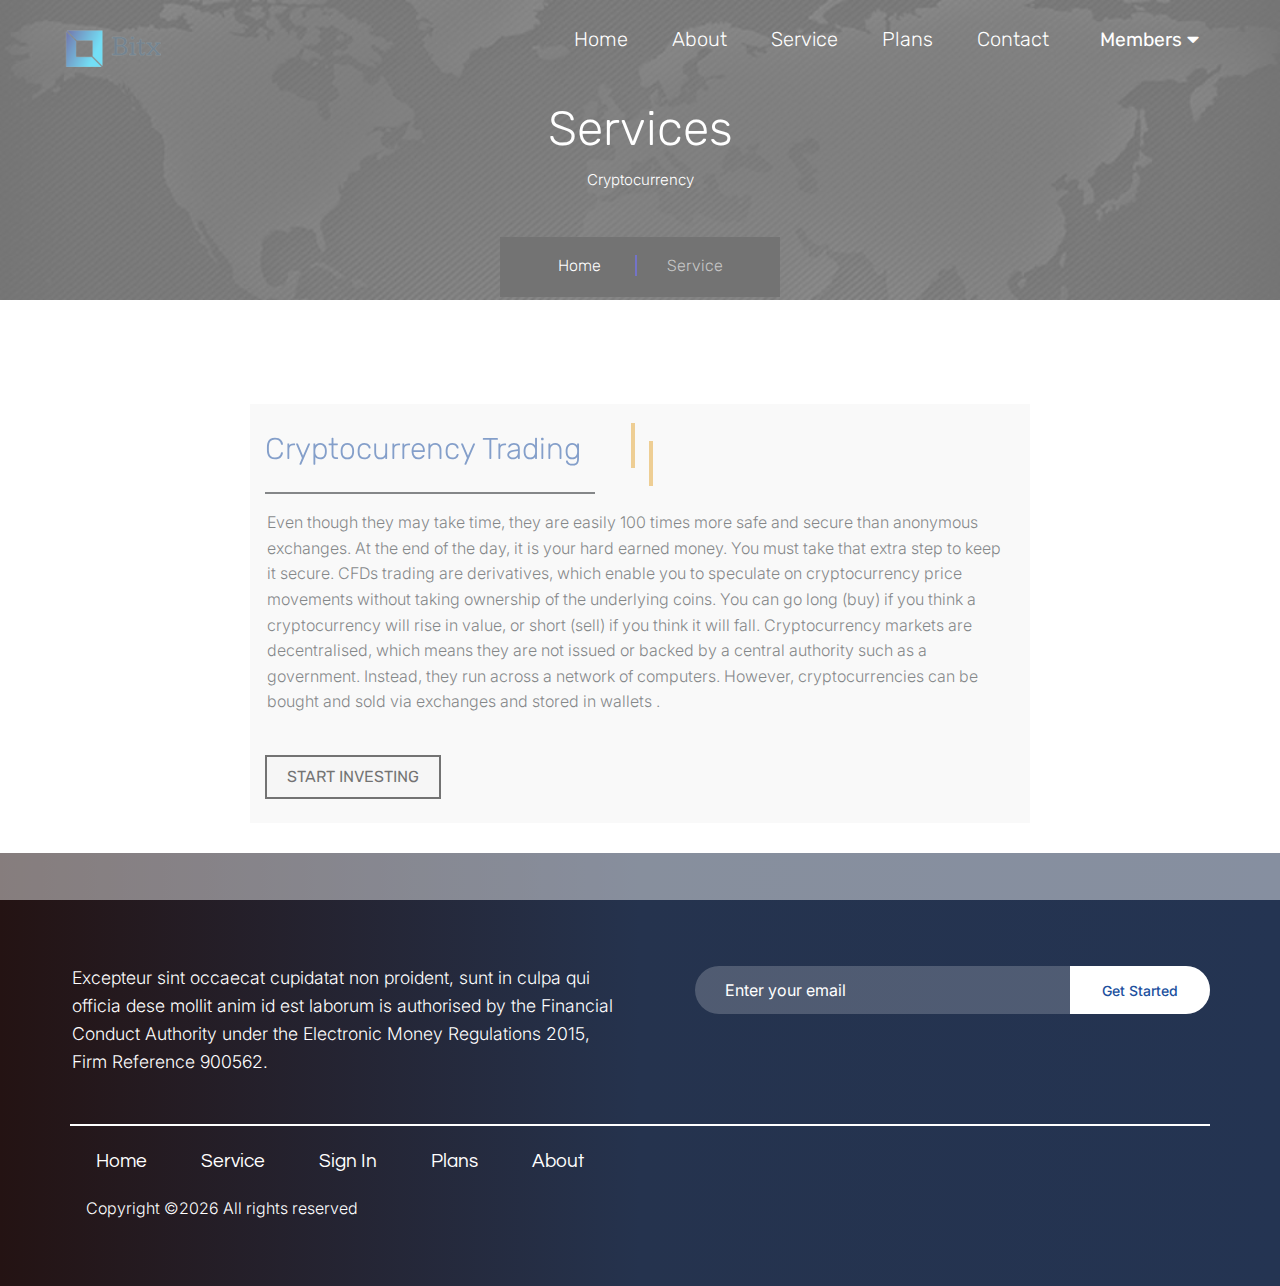
<file: service.html>
<!DOCTYPE html>
<html lang="en">

<head>
    <title>Service</title>
    <meta charset="UTF-8">
    <meta name="description" content="Cryptocurrency Landing Page Template">
    <meta name="keywords" content="cryptocurrency, unica, creative, html">
    <meta name="viewport" content="width=device-width, initial-scale=1.0">
    <!-- Favicon -->
    <link href="img/favicon.ico" rel="shortcut icon" />
    <!-- Stylesheets -->
    <link rel="stylesheet" href="css/bootstrap.min.css" />
    <link rel="stylesheet" href="css/font-awesome.min.css" />
    <link rel="stylesheet" href="css/themify-icons.css" />
    <link rel="stylesheet" href="css/animate.css" />
    <link rel="stylesheet" href="css/owl.carousel.css" />
    <link rel="stylesheet" href="css/style.css" />
    <link rel="stylesheet" href="./css/new.css">
    <link rel="stylesheet" href="./css/slider.css">
    <link rel="stylesheet" href="./css/all.css">
    <link rel="stylesheet" href="./css/aos.css">

    <!--[if lt IE 9]>
	  <script src="https://oss.maxcdn.com/html5shiv/3.7.2/html5shiv.min.js"></script>
	  <script src="https://oss.maxcdn.com/respond/1.4.2/respond.min.js"></script>
	<![endif]-->

</head>

<body>
    <!-- Page Preloder -->
    <div id="preloder">
        <div class="page">
            <div class="item">
                <i class="loader --5"></i>
            </div>

        </div>
    </div>
    <!-- Header section -->
    <header class="header-section clearfix">
        <div class="container-fluid">
            <a href="index.html" class="site-logo">
                <img src="img/logo.png" alt="">
            </a>
            <div class="responsive-bar"><i class="fa fa-bars"></i></div>


            <!-- <a href="" class="site-btn">Sign Up Free</a> -->
            <nav class="main-menu">
                <ul class="menu-list">
                    <li><a href="./index.html">Home</a></li>
                    <li><a href="./about.html">About</a></li>
                    <li><a href="./service.html">Service</a></li>
                    <li><a href="./investment-plan.html">Plans</a></li>
                    <li><a href="./contact.html">Contact</a></li>
                    <!-- bitcon price -->

                    <!-- end of price -->
                    <li>
                        <div class="dropdown pt-1">
                            <button class="dropbtn pt-2">Members
                      <i class="fa fa-caret-down"></i>
                    </button>
                            <div class="dropdown-content">

                                <a href="./login.html">
                                    <button class="button"><span>Sign In </span></button>
                                </a>
                                <a href="./register.html">
                                    <button class="button"><span>Register </span></button>
                                </a>


                            </div>
                        </div>
                    </li>
                </ul>

            </nav>

        </div>
    </header>
    <!-- Header section end -->

    <!-- Page info section -->
    <section class="page-info-section" style="background-image: url('./img/home-header-background.jpg');">
        <div class="container">
            <div class="contact-text2">
                <div class="site-berad">
                    <h2 data-aos="fade-up">Services</h2>
                    <p>Cryptocurrency</p>
                </div>
                <div class="site-beradcamb2">
                    <div class="top-contact">
                        <a href="./index.html">Home</a>
                        <span class="div"></span>
                        <span> Service</span>
                    </div>

                </div>

            </div>
        </div>


    </section>
    <!-- Page info end -->


    <!-- About section -->
    <section class="about-section spad">
        <div class="container ">
            <div class="row justify-content-center">
                <div class="col-lg-8 service-text2">
                    <h2 data-aos="flip-down">Cryptocurrency Trading</h2>
                    <div class="hr"></div>
                    <p>Even though they may take time, they are easily 100 times more safe and secure than anonymous exchanges. At the end of
                    the day, it is your hard earned money. You must take that extra step to keep it secure.
                    CFDs trading are derivatives, which enable you to speculate on cryptocurrency price movements without taking ownership
                    of the underlying coins. You can go long (buy) if you think a cryptocurrency will rise in value, or short (sell) if
                    you think it will fall.
                    Cryptocurrency markets are decentralised, which means they are not issued or backed by a central authority such as a
                    government. Instead, they run across a network of computers. However, cryptocurrencies can be bought and sold via
                    exchanges and stored in wallets .
                    </p>
                    <a href="./investment-plan.html">
                        <button class=" service-btn  sb-gradients mt-4" id="service-btn">START INVESTING</button>
                    </a>
                </div>
            </div>
        </div>
    </section>
    <!-- About section end -->


    <!-- Newsletter section / Footer-->
    <section class="newsletter-section gradient-bgG" style="background: -webkit-linear-gradient(right, rgb(36, 52, 82), rgb(37, 51, 78), rgb(36, 19, 19));">
        <div class="container text-white">
            <div class="row">
                <div class="col-md-12 col-lg-6 footer-widget">
                    <a href="./index.html" data-aos="zoom-in">
                        <img src="img/logo.png" class="mb-4" alt="">
                    </a>

                    <p>Excepteur sint occaecat cupidatat non proident, sunt in culpa qui officia dese mollit anim id est laborum is authorised by the Financial Conduct Authority under the Electronic Money Regulations 2015, Firm Reference 900562.</p>

                </div>
                <div class="col-lg-6 newsletter-text">
                    <h2 data-aos="zoom-in">Subscribe to our Newsletter</h2>
                    <form class="newsletter-form">
                        <input type="text" placeholder="Enter your email">
                        <button>Get Started</button>
                    </form>
                </div>

            </div>
            <div class="bottom-footer">
                <ul class="footer-list">
                    <li><a href="./index.html">Home</a></li>
                    <li><a href="./service.html">Service</a></li>
                    <li><a href="./login.html">Sign In</a></li>
                    <li><a href="./investment-plan.html">Plans</a></li>
                    <li><a href="./about.html">About</a></li>

                </ul>
                <span><!-- Link back to Colorlib can't be removed. Template is licensed under CC BY 3.0. -->
				Copyright &copy;<script>document.write(new Date().getFullYear());</script> All rights reserved
<!-- Link back to Colorlib can't be removed. Template is licensed under CC BY 3.0. --></span>

            </div>
        </div>
    </section>


    <!--====== Javascripts & Jquery ======-->
    <script src="js/jquery-3.2.1.min.js"></script>
    <script src="js/owl.carousel.min.js"></script>
    <script src="js/main.js"></script>
    <script src="./js/aos.js"></script>
    <script type="text/javascript">
        AOS.init({
            offset: 200,
            duration: 1000,
        });
    </script>

    <!--Start of Tawk.to Script-->
    <script type="text/javascript">
        var Tawk_API = Tawk_API || {}, Tawk_LoadStart = new Date();
        (function () {
            var s1 = document.createElement("script"), s0 = document.getElementsByTagName("script")[0];
            s1.async = true;
            s1.src = 'https://embed.tawk.to/623c4c5a0bfe3f4a876f7c91/1futokgpm';
            s1.charset = 'UTF-8';
            s1.setAttribute('crossorigin', '*');
            s0.parentNode.insertBefore(s1, s0);
        })();
    </script>
    <!--End of Tawk.to Script-->
</body>

</html>
</file>
<file: css/themify-icons.css>
@font-face {
	font-family: 'themify';
	src:url('../icon-fonts/themify.eot?-fvbane');
	src:url('../icon-fonts/themify.eot?#iefix-fvbane') format('embedded-opentype'),
		url('../icon-fonts/themify.woff?-fvbane') format('woff'),
		url('../icon-fonts/themify.ttf?-fvbane') format('truetype'),
		url('../icon-fonts/themify.svg?-fvbane#themify') format('svg');
	font-weight: normal;
	font-style: normal;
}

[class^="ti-"], [class*=" ti-"] {
	font-family: 'themify';
	speak: none;
	font-style: normal;
	font-weight: normal;
	font-variant: normal;
	text-transform: none;
	line-height: 1;

	/* Better Font Rendering =========== */
	-webkit-font-smoothing: antialiased;
	-moz-osx-font-smoothing: grayscale;
}

.ti-wand:before {
	content: "\e600";
}
.ti-volume:before {
	content: "\e601";
}
.ti-user:before {
	content: "\e602";
}
.ti-unlock:before {
	content: "\e603";
}
.ti-unlink:before {
	content: "\e604";
}
.ti-trash:before {
	content: "\e605";
}
.ti-thought:before {
	content: "\e606";
}
.ti-target:before {
	content: "\e607";
}
.ti-tag:before {
	content: "\e608";
}
.ti-tablet:before {
	content: "\e609";
}
.ti-star:before {
	content: "\e60a";
}
.ti-spray:before {
	content: "\e60b";
}
.ti-signal:before {
	content: "\e60c";
}
.ti-shopping-cart:before {
	content: "\e60d";
}
.ti-shopping-cart-full:before {
	content: "\e60e";
}
.ti-settings:before {
	content: "\e60f";
}
.ti-search:before {
	content: "\e610";
}
.ti-zoom-in:before {
	content: "\e611";
}
.ti-zoom-out:before {
	content: "\e612";
}
.ti-cut:before {
	content: "\e613";
}
.ti-ruler:before {
	content: "\e614";
}
.ti-ruler-pencil:before {
	content: "\e615";
}
.ti-ruler-alt:before {
	content: "\e616";
}
.ti-bookmark:before {
	content: "\e617";
}
.ti-bookmark-alt:before {
	content: "\e618";
}
.ti-reload:before {
	content: "\e619";
}
.ti-plus:before {
	content: "\e61a";
}
.ti-pin:before {
	content: "\e61b";
}
.ti-pencil:before {
	content: "\e61c";
}
.ti-pencil-alt:before {
	content: "\e61d";
}
.ti-paint-roller:before {
	content: "\e61e";
}
.ti-paint-bucket:before {
	content: "\e61f";
}
.ti-na:before {
	content: "\e620";
}
.ti-mobile:before {
	content: "\e621";
}
.ti-minus:before {
	content: "\e622";
}
.ti-medall:before {
	content: "\e623";
}
.ti-medall-alt:before {
	content: "\e624";
}
.ti-marker:before {
	content: "\e625";
}
.ti-marker-alt:before {
	content: "\e626";
}
.ti-arrow-up:before {
	content: "\e627";
}
.ti-arrow-right:before {
	content: "\e628";
}
.ti-arrow-left:before {
	content: "\e629";
}
.ti-arrow-down:before {
	content: "\e62a";
}
.ti-lock:before {
	content: "\e62b";
}
.ti-location-arrow:before {
	content: "\e62c";
}
.ti-link:before {
	content: "\e62d";
}
.ti-layout:before {
	content: "\e62e";
}
.ti-layers:before {
	content: "\e62f";
}
.ti-layers-alt:before {
	content: "\e630";
}
.ti-key:before {
	content: "\e631";
}
.ti-import:before {
	content: "\e632";
}
.ti-image:before {
	content: "\e633";
}
.ti-heart:before {
	content: "\e634";
}
.ti-heart-broken:before {
	content: "\e635";
}
.ti-hand-stop:before {
	content: "\e636";
}
.ti-hand-open:before {
	content: "\e637";
}
.ti-hand-drag:before {
	content: "\e638";
}
.ti-folder:before {
	content: "\e639";
}
.ti-flag:before {
	content: "\e63a";
}
.ti-flag-alt:before {
	content: "\e63b";
}
.ti-flag-alt-2:before {
	content: "\e63c";
}
.ti-eye:before {
	content: "\e63d";
}
.ti-export:before {
	content: "\e63e";
}
.ti-exchange-vertical:before {
	content: "\e63f";
}
.ti-desktop:before {
	content: "\e640";
}
.ti-cup:before {
	content: "\e641";
}
.ti-crown:before {
	content: "\e642";
}
.ti-comments:before {
	content: "\e643";
}
.ti-comment:before {
	content: "\e644";
}
.ti-comment-alt:before {
	content: "\e645";
}
.ti-close:before {
	content: "\e646";
}
.ti-clip:before {
	content: "\e647";
}
.ti-angle-up:before {
	content: "\e648";
}
.ti-angle-right:before {
	content: "\e649";
}
.ti-angle-left:before {
	content: "\e64a";
}
.ti-angle-down:before {
	content: "\e64b";
}
.ti-check:before {
	content: "\e64c";
}
.ti-check-box:before {
	content: "\e64d";
}
.ti-camera:before {
	content: "\e64e";
}
.ti-announcement:before {
	content: "\e64f";
}
.ti-brush:before {
	content: "\e650";
}
.ti-briefcase:before {
	content: "\e651";
}
.ti-bolt:before {
	content: "\e652";
}
.ti-bolt-alt:before {
	content: "\e653";
}
.ti-blackboard:before {
	content: "\e654";
}
.ti-bag:before {
	content: "\e655";
}
.ti-move:before {
	content: "\e656";
}
.ti-arrows-vertical:before {
	content: "\e657";
}
.ti-arrows-horizontal:before {
	content: "\e658";
}
.ti-fullscreen:before {
	content: "\e659";
}
.ti-arrow-top-right:before {
	content: "\e65a";
}
.ti-arrow-top-left:before {
	content: "\e65b";
}
.ti-arrow-circle-up:before {
	content: "\e65c";
}
.ti-arrow-circle-right:before {
	content: "\e65d";
}
.ti-arrow-circle-left:before {
	content: "\e65e";
}
.ti-arrow-circle-down:before {
	content: "\e65f";
}
.ti-angle-double-up:before {
	content: "\e660";
}
.ti-angle-double-right:before {
	content: "\e661";
}
.ti-angle-double-left:before {
	content: "\e662";
}
.ti-angle-double-down:before {
	content: "\e663";
}
.ti-zip:before {
	content: "\e664";
}
.ti-world:before {
	content: "\e665";
}
.ti-wheelchair:before {
	content: "\e666";
}
.ti-view-list:before {
	content: "\e667";
}
.ti-view-list-alt:before {
	content: "\e668";
}
.ti-view-grid:before {
	content: "\e669";
}
.ti-uppercase:before {
	content: "\e66a";
}
.ti-upload:before {
	content: "\e66b";
}
.ti-underline:before {
	content: "\e66c";
}
.ti-truck:before {
	content: "\e66d";
}
.ti-timer:before {
	content: "\e66e";
}
.ti-ticket:before {
	content: "\e66f";
}
.ti-thumb-up:before {
	content: "\e670";
}
.ti-thumb-down:before {
	content: "\e671";
}
.ti-text:before {
	content: "\e672";
}
.ti-stats-up:before {
	content: "\e673";
}
.ti-stats-down:before {
	content: "\e674";
}
.ti-split-v:before {
	content: "\e675";
}
.ti-split-h:before {
	content: "\e676";
}
.ti-smallcap:before {
	content: "\e677";
}
.ti-shine:before {
	content: "\e678";
}
.ti-shift-right:before {
	content: "\e679";
}
.ti-shift-left:before {
	content: "\e67a";
}
.ti-shield:before {
	content: "\e67b";
}
.ti-notepad:before {
	content: "\e67c";
}
.ti-server:before {
	content: "\e67d";
}
.ti-quote-right:before {
	content: "\e67e";
}
.ti-quote-left:before {
	content: "\e67f";
}
.ti-pulse:before {
	content: "\e680";
}
.ti-printer:before {
	content: "\e681";
}
.ti-power-off:before {
	content: "\e682";
}
.ti-plug:before {
	content: "\e683";
}
.ti-pie-chart:before {
	content: "\e684";
}
.ti-paragraph:before {
	content: "\e685";
}
.ti-panel:before {
	content: "\e686";
}
.ti-package:before {
	content: "\e687";
}
.ti-music:before {
	content: "\e688";
}
.ti-music-alt:before {
	content: "\e689";
}
.ti-mouse:before {
	content: "\e68a";
}
.ti-mouse-alt:before {
	content: "\e68b";
}
.ti-money:before {
	content: "\e68c";
}
.ti-microphone:before {
	content: "\e68d";
}
.ti-menu:before {
	content: "\e68e";
}
.ti-menu-alt:before {
	content: "\e68f";
}
.ti-map:before {
	content: "\e690";
}
.ti-map-alt:before {
	content: "\e691";
}
.ti-loop:before {
	content: "\e692";
}
.ti-location-pin:before {
	content: "\e693";
}
.ti-list:before {
	content: "\e694";
}
.ti-light-bulb:before {
	content: "\e695";
}
.ti-Italic:before {
	content: "\e696";
}
.ti-info:before {
	content: "\e697";
}
.ti-infinite:before {
	content: "\e698";
}
.ti-id-badge:before {
	content: "\e699";
}
.ti-hummer:before {
	content: "\e69a";
}
.ti-home:before {
	content: "\e69b";
}
.ti-help:before {
	content: "\e69c";
}
.ti-headphone:before {
	content: "\e69d";
}
.ti-harddrives:before {
	content: "\e69e";
}
.ti-harddrive:before {
	content: "\e69f";
}
.ti-gift:before {
	content: "\e6a0";
}
.ti-game:before {
	content: "\e6a1";
}
.ti-filter:before {
	content: "\e6a2";
}
.ti-files:before {
	content: "\e6a3";
}
.ti-file:before {
	content: "\e6a4";
}
.ti-eraser:before {
	content: "\e6a5";
}
.ti-envelope:before {
	content: "\e6a6";
}
.ti-download:before {
	content: "\e6a7";
}
.ti-direction:before {
	content: "\e6a8";
}
.ti-direction-alt:before {
	content: "\e6a9";
}
.ti-dashboard:before {
	content: "\e6aa";
}
.ti-control-stop:before {
	content: "\e6ab";
}
.ti-control-shuffle:before {
	content: "\e6ac";
}
.ti-control-play:before {
	content: "\e6ad";
}
.ti-control-pause:before {
	content: "\e6ae";
}
.ti-control-forward:before {
	content: "\e6af";
}
.ti-control-backward:before {
	content: "\e6b0";
}
.ti-cloud:before {
	content: "\e6b1";
}
.ti-cloud-up:before {
	content: "\e6b2";
}
.ti-cloud-down:before {
	content: "\e6b3";
}
.ti-clipboard:before {
	content: "\e6b4";
}
.ti-car:before {
	content: "\e6b5";
}
.ti-calendar:before {
	content: "\e6b6";
}
.ti-book:before {
	content: "\e6b7";
}
.ti-bell:before {
	content: "\e6b8";
}
.ti-basketball:before {
	content: "\e6b9";
}
.ti-bar-chart:before {
	content: "\e6ba";
}
.ti-bar-chart-alt:before {
	content: "\e6bb";
}
.ti-back-right:before {
	content: "\e6bc";
}
.ti-back-left:before {
	content: "\e6bd";
}
.ti-arrows-corner:before {
	content: "\e6be";
}
.ti-archive:before {
	content: "\e6bf";
}
.ti-anchor:before {
	content: "\e6c0";
}
.ti-align-right:before {
	content: "\e6c1";
}
.ti-align-left:before {
	content: "\e6c2";
}
.ti-align-justify:before {
	content: "\e6c3";
}
.ti-align-center:before {
	content: "\e6c4";
}
.ti-alert:before {
	content: "\e6c5";
}
.ti-alarm-clock:before {
	content: "\e6c6";
}
.ti-agenda:before {
	content: "\e6c7";
}
.ti-write:before {
	content: "\e6c8";
}
.ti-window:before {
	content: "\e6c9";
}
.ti-widgetized:before {
	content: "\e6ca";
}
.ti-widget:before {
	content: "\e6cb";
}
.ti-widget-alt:before {
	content: "\e6cc";
}
.ti-wallet:before {
	content: "\e6cd";
}
.ti-video-clapper:before {
	content: "\e6ce";
}
.ti-video-camera:before {
	content: "\e6cf";
}
.ti-vector:before {
	content: "\e6d0";
}
.ti-themify-logo:before {
	content: "\e6d1";
}
.ti-themify-favicon:before {
	content: "\e6d2";
}
.ti-themify-favicon-alt:before {
	content: "\e6d3";
}
.ti-support:before {
	content: "\e6d4";
}
.ti-stamp:before {
	content: "\e6d5";
}
.ti-split-v-alt:before {
	content: "\e6d6";
}
.ti-slice:before {
	content: "\e6d7";
}
.ti-shortcode:before {
	content: "\e6d8";
}
.ti-shift-right-alt:before {
	content: "\e6d9";
}
.ti-shift-left-alt:before {
	content: "\e6da";
}
.ti-ruler-alt-2:before {
	content: "\e6db";
}
.ti-receipt:before {
	content: "\e6dc";
}
.ti-pin2:before {
	content: "\e6dd";
}
.ti-pin-alt:before {
	content: "\e6de";
}
.ti-pencil-alt2:before {
	content: "\e6df";
}
.ti-palette:before {
	content: "\e6e0";
}
.ti-more:before {
	content: "\e6e1";
}
.ti-more-alt:before {
	content: "\e6e2";
}
.ti-microphone-alt:before {
	content: "\e6e3";
}
.ti-magnet:before {
	content: "\e6e4";
}
.ti-line-double:before {
	content: "\e6e5";
}
.ti-line-dotted:before {
	content: "\e6e6";
}
.ti-line-dashed:before {
	content: "\e6e7";
}
.ti-layout-width-full:before {
	content: "\e6e8";
}
.ti-layout-width-default:before {
	content: "\e6e9";
}
.ti-layout-width-default-alt:before {
	content: "\e6ea";
}
.ti-layout-tab:before {
	content: "\e6eb";
}
.ti-layout-tab-window:before {
	content: "\e6ec";
}
.ti-layout-tab-v:before {
	content: "\e6ed";
}
.ti-layout-tab-min:before {
	content: "\e6ee";
}
.ti-layout-slider:before {
	content: "\e6ef";
}
.ti-layout-slider-alt:before {
	content: "\e6f0";
}
.ti-layout-sidebar-right:before {
	content: "\e6f1";
}
.ti-layout-sidebar-none:before {
	content: "\e6f2";
}
.ti-layout-sidebar-left:before {
	content: "\e6f3";
}
.ti-layout-placeholder:before {
	content: "\e6f4";
}
.ti-layout-menu:before {
	content: "\e6f5";
}
.ti-layout-menu-v:before {
	content: "\e6f6";
}
.ti-layout-menu-separated:before {
	content: "\e6f7";
}
.ti-layout-menu-full:before {
	content: "\e6f8";
}
.ti-layout-media-right-alt:before {
	content: "\e6f9";
}
.ti-layout-media-right:before {
	content: "\e6fa";
}
.ti-layout-media-overlay:before {
	content: "\e6fb";
}
.ti-layout-media-overlay-alt:before {
	content: "\e6fc";
}
.ti-layout-media-overlay-alt-2:before {
	content: "\e6fd";
}
.ti-layout-media-left-alt:before {
	content: "\e6fe";
}
.ti-layout-media-left:before {
	content: "\e6ff";
}
.ti-layout-media-center-alt:before {
	content: "\e700";
}
.ti-layout-media-center:before {
	content: "\e701";
}
.ti-layout-list-thumb:before {
	content: "\e702";
}
.ti-layout-list-thumb-alt:before {
	content: "\e703";
}
.ti-layout-list-post:before {
	content: "\e704";
}
.ti-layout-list-large-image:before {
	content: "\e705";
}
.ti-layout-line-solid:before {
	content: "\e706";
}
.ti-layout-grid4:before {
	content: "\e707";
}
.ti-layout-grid3:before {
	content: "\e708";
}
.ti-layout-grid2:before {
	content: "\e709";
}
.ti-layout-grid2-thumb:before {
	content: "\e70a";
}
.ti-layout-cta-right:before {
	content: "\e70b";
}
.ti-layout-cta-left:before {
	content: "\e70c";
}
.ti-layout-cta-center:before {
	content: "\e70d";
}
.ti-layout-cta-btn-right:before {
	content: "\e70e";
}
.ti-layout-cta-btn-left:before {
	content: "\e70f";
}
.ti-layout-column4:before {
	content: "\e710";
}
.ti-layout-column3:before {
	content: "\e711";
}
.ti-layout-column2:before {
	content: "\e712";
}
.ti-layout-accordion-separated:before {
	content: "\e713";
}
.ti-layout-accordion-merged:before {
	content: "\e714";
}
.ti-layout-accordion-list:before {
	content: "\e715";
}
.ti-ink-pen:before {
	content: "\e716";
}
.ti-info-alt:before {
	content: "\e717";
}
.ti-help-alt:before {
	content: "\e718";
}
.ti-headphone-alt:before {
	content: "\e719";
}
.ti-hand-point-up:before {
	content: "\e71a";
}
.ti-hand-point-right:before {
	content: "\e71b";
}
.ti-hand-point-left:before {
	content: "\e71c";
}
.ti-hand-point-down:before {
	content: "\e71d";
}
.ti-gallery:before {
	content: "\e71e";
}
.ti-face-smile:before {
	content: "\e71f";
}
.ti-face-sad:before {
	content: "\e720";
}
.ti-credit-card:before {
	content: "\e721";
}
.ti-control-skip-forward:before {
	content: "\e722";
}
.ti-control-skip-backward:before {
	content: "\e723";
}
.ti-control-record:before {
	content: "\e724";
}
.ti-control-eject:before {
	content: "\e725";
}
.ti-comments-smiley:before {
	content: "\e726";
}
.ti-brush-alt:before {
	content: "\e727";
}
.ti-youtube:before {
	content: "\e728";
}
.ti-vimeo:before {
	content: "\e729";
}
.ti-twitter:before {
	content: "\e72a";
}
.ti-time:before {
	content: "\e72b";
}
.ti-tumblr:before {
	content: "\e72c";
}
.ti-skype:before {
	content: "\e72d";
}
.ti-share:before {
	content: "\e72e";
}
.ti-share-alt:before {
	content: "\e72f";
}
.ti-rocket:before {
	content: "\e730";
}
.ti-pinterest:before {
	content: "\e731";
}
.ti-new-window:before {
	content: "\e732";
}
.ti-microsoft:before {
	content: "\e733";
}
.ti-list-ol:before {
	content: "\e734";
}
.ti-linkedin:before {
	content: "\e735";
}
.ti-layout-sidebar-2:before {
	content: "\e736";
}
.ti-layout-grid4-alt:before {
	content: "\e737";
}
.ti-layout-grid3-alt:before {
	content: "\e738";
}
.ti-layout-grid2-alt:before {
	content: "\e739";
}
.ti-layout-column4-alt:before {
	content: "\e73a";
}
.ti-layout-column3-alt:before {
	content: "\e73b";
}
.ti-layout-column2-alt:before {
	content: "\e73c";
}
.ti-instagram:before {
	content: "\e73d";
}
.ti-google:before {
	content: "\e73e";
}
.ti-github:before {
	content: "\e73f";
}
.ti-flickr:before {
	content: "\e740";
}
.ti-facebook:before {
	content: "\e741";
}
.ti-dropbox:before {
	content: "\e742";
}
.ti-dribbble:before {
	content: "\e743";
}
.ti-apple:before {
	content: "\e744";
}
.ti-android:before {
	content: "\e745";
}
.ti-save:before {
	content: "\e746";
}
.ti-save-alt:before {
	content: "\e747";
}
.ti-yahoo:before {
	content: "\e748";
}
.ti-wordpress:before {
	content: "\e749";
}
.ti-vimeo-alt:before {
	content: "\e74a";
}
.ti-twitter-alt:before {
	content: "\e74b";
}
.ti-tumblr-alt:before {
	content: "\e74c";
}
.ti-trello:before {
	content: "\e74d";
}
.ti-stack-overflow:before {
	content: "\e74e";
}
.ti-soundcloud:before {
	content: "\e74f";
}
.ti-sharethis:before {
	content: "\e750";
}
.ti-sharethis-alt:before {
	content: "\e751";
}
.ti-reddit:before {
	content: "\e752";
}
.ti-pinterest-alt:before {
	content: "\e753";
}
.ti-microsoft-alt:before {
	content: "\e754";
}
.ti-linux:before {
	content: "\e755";
}
.ti-jsfiddle:before {
	content: "\e756";
}
.ti-joomla:before {
	content: "\e757";
}
.ti-html5:before {
	content: "\e758";
}
.ti-flickr-alt:before {
	content: "\e759";
}
.ti-email:before {
	content: "\e75a";
}
.ti-drupal:before {
	content: "\e75b";
}
.ti-dropbox-alt:before {
	content: "\e75c";
}
.ti-css3:before {
	content: "\e75d";
}
.ti-rss:before {
	content: "\e75e";
}
.ti-rss-alt:before {
	content: "\e75f";
}
</file>
<file: css/style.css>
/* =================================
------------------------------------
  Cryptocurrency - Landing Page
  Version: 1.0
 ------------------------------------ 
 ====================================*/
/*----------------------------------------*/
/* Template default CSS
/*----------------------------------------*/

@import url("https://fonts.googleapis.com/css2?family=Inter:wght@400&family=Questrial&family=Rubik&display=swap");

* {
  box-sizing: border-box;
}

html,
body {
  height: 100%;
  font-family: -apple-system, BlinkMacSystemFont, "Inter", Roboto, Helvetica,
    Arial, sans-serif, "Apple Color Emoji", "Segoe UI Emoji", "Segoe UI Symbol";
  font-weight: 300;
  padding: 0;
}

h1,
h2,
h3,
h4,
h5,
h6 {
  color: #20509e;
  margin: 0;
  font-weight: 300;
  font-family: "Rubik", sans-serif;
}

h1 {
  font-size: 60px;
}

h2 {
  font-size: 48px;
}

h3 {
  font-size: 30px;
}

h4 {
  font-size: 24px;
}

h5 {
  font-size: 20px;
}

h6 {
  font-size: 14px;
}

p {
  font-size: 15px;
  line-height: 1.6;
  padding: 0 2px;
}

img {
  max-width: 100%;
}

input:focus,
select:focus,
button:focus,
textarea:focus {
  outline: none;
}

a:hover,
a:focus {
  text-decoration: none;
  outline: none;
}

ul,
ol {
  padding: 0;
  margin: 0;
}
/*---------------------
	Helper CSS
-----------------------*/

.spad {
  padding-top: 40px;
  padding-bottom: 30px;
}

.section-title {
  margin-bottom: 60px;
}

.section-title h2 {
  margin-bottom: 20px;
}

.section-title p {
  margin-bottom: 0;
}

.set-bg {
  background-repeat: no-repeat;
  background-size: cover;
  background-position: center 0;
}

.text-white h1,
.text-white h2,
.text-white h3,
.text-white h4,
.text-white h5,
.text-white p,
.text-white span,
.text-white li,
.text-white a {
  color: #fff;
}
/*---------------------
	Commom elements
-----------------------*/
/* Buttons */

.service-btn {
  position: relative;
  display: inline-block;
  padding: 12px 20px;
  font-size: 16px;
  font-weight: 400;
  line-height: 16px;
  font-family: "Rubik", sans-serif;
  min-width: 170px;
  text-align: center;
  border: 2px solid black;
  cursor: pointer;
  color: black;
  overflow: hidden;
}

.service-btn:hover {
  transition: ease 0.1s;
  transition-duration: 0.7s;
  background: -webkit-linear-gradient(right, rgb(36, 52, 82), rgb(36, 19, 19));
  color: white;
}

button.site-btn {
  border: 1px solid black !important;
}

button.site-btn:hover {
  background: white !important;
  color: black !important;
}

.site-btn {
  position: relative;
  display: inline-block;
  padding: 15px 30px;
  font-size: 16px;
  font-weight: 500;
  line-height: 16px;
  border-radius: 50px;
  font-family: "Rubik", sans-serif;
  min-width: 170px;
  text-align: center;
  border: 2px solid #7ad4cc;
  cursor: pointer;
  color: #fff;
}

.site-btn:hover {
  color: #fff;
}

.site-btn.no-radius {
  border-radius: 2px;
}

.site-btn.sb-full-- {
  display: block;
  width: 100%;
  border-radius: 0;
}

.site-btn.sb-gradients {
  padding: 17px 32px;
  border: none;
  color: #fff;
}

.site-btn.sb-gradients.sbg-line {
  color: #20509e;
  z-index: 1;
}

.site-btn.sb-gradients.sbg-line:after {
  position: absolute;
  content: "";
  width: calc(100% - 4px);
  height: calc(100% - 4px);
  background: #fff;
  top: 2px;
  left: 2px;
  z-index: -1;
  border-radius: 50px;
}

.site-btn.sb-gradients.sbg-line:hover {
  background-color: red;
}

.gradient-bgg {
  /* FF3.6-15 */
  /* Chrome10-25,Safari5.1-6 */
  background: -webkit-gradient(
    linear,
    left top,
    right top,
    from(#3e2bce),
    color-stop(100%, #2dd3aa),
    color-stop(100%, #2dd3aa),
    to(#2dd3aa)
  );
  background: -o-linear-gradient(
    left,
    #3e2bce 0%,
    #2dd3aa 100%,
    #2dd3aa 100%,
    #2dd3aa 100%
  );
  background: -webkit-linear-gradient(
    right,
    rgb(36, 52, 82),
    rgb(37, 51, 78),
    rgb(36, 19, 19)
  );
  /* W3C, IE10+, FF16+, Chrome26+, Opera12+, Safari7+ */
  filter: progid: DXImageTransform.Microsoft.gradient( startColorstr='#3e2bce', endColorstr='#2dd3aa', GradientType=1);
  /* IE6-9 */
}

.gradient-bg,
.site-btn.sb-gradients .member-social a:hover,
.site-btn,
.single-blog-page .social-share a:hover,
.comment .comment-content .c-btn:hover,
.comment-form label {
  /* FF3.6-15 */
  /* Chrome10-25,Safari5.1-6 */
  background: -webkit-gradient(
    linear,
    left top,
    right top,
    from(#3e2bce),
    color-stop(100%, #2dd3aa),
    color-stop(100%, #2dd3aa),
    to(#2dd3aa)
  );
  background: -o-linear-gradient(
    left,
    #3e2bce 0%,
    #2dd3aa 100%,
    #2dd3aa 100%,
    #2dd3aa 100%
  );
  background: -webkit-linear-gradient(
    right,
    rgb(36, 52, 82),
    rgb(53, 68, 97),
    rgb(68, 41, 41)
  );
  /* W3C, IE10+, FF16+, Chrome26+, Opera12+, Safari7+ */
  filter: progid: DXImageTransform.Microsoft.gradient( startColorstr='#3e2bce', endColorstr='#2dd3aa', GradientType=1);
  /* IE6-9 */
}
/* Image Popup */

.img-popup-warp .mfp-content,
.img-popup-warp.mfp-ready.mfp-removing .mfp-content {
  opacity: 0;
  -webkit-transform: scale(0.8);
  -ms-transform: scale(0.8);
  transform: scale(0.8);
  -webkit-transition: all 0.4s;
  -o-transition: all 0.4s;
  transition: all 0.4s;
}

.img-popup-warp.mfp-ready .mfp-content {
  opacity: 1;
  -webkit-transform: scale(1);
  -ms-transform: scale(1);
  transform: scale(1);
}
/* Preloder */

#preloder {
  position: fixed;
  width: 100%;
  height: 100%;
  top: 0;
  left: 0;
  z-index: 999999;
  background: #fff;
  display: flex;
  text-align: center;
}

.loader {
  --color: rgb(231, 161, 31);
  --size-mid: 6vmin;
  --size-dot: 1.5vmin;
  --size-bar: 0.4vmin;
  --size-square: 3vmin;
  display: block;
  position: relative;
  width: 50%;
  display: grid;
  place-items: center;
}

.loader::before,
.loader::after {
  content: "";
  box-sizing: border-box;
  position: absolute;
}
/**  
  loader --5  
**/

.loader.--5::before,
.loader.--5::after {
  height: 5vmin;
  width: var(--size-bar);
  background-color: var(--color);
  animation: loader-5 0.6s cubic-bezier(0, 0, 0.03, 0.9) infinite;
}

.loader.--5::before {
  left: calc(50% - 1vmin);
  top: calc(50% - 3vmin);
}

.loader.--5::after {
  left: calc(50% + 1vmin);
  top: calc(50% - 1vmin);
  animation-delay: 0.2s;
}

@keyframes loader-5 {
  0%,
  88%,
  100% {
    opacity: 0;
  }
  0% {
    transform: translateY(-6vmin);
  }
  33% {
    opacity: 1;
  }
  33%,
  88% {
    transform: translateY(3vmin);
  }
}
/**  
  miscs  
**/

.item {
  background: rgba(255, 255, 255, 0.1);
  display: grid;
  place-items: center;
  border-radius: 4px;
  transition: opacity 0.4s ease;
}

.page {
  margin: auto;
}
/*---------------------
	Header section
-----------------------*/

.header-section {
  position: absolute;
  width: 100%;
  top: 0;
  padding: 30px 50px 0;
  z-index: 99;
}

.header-section .site-btn {
  float: right;
  margin-left: 60px;
}

.header-section .responsive-bar,
.header-section .user {
  display: none;
}

.main-menu {
  float: right;
}

.menu-list {
  list-style: none;
}

.menu-list li {
  display: inline;
}

.menu-list li a {
  display: inline-block;
  font-family: "Rubik", sans-serif;
  font-size: 20px;
  padding: 10px 5px;
  margin-right: 30px;
  color: #fff;
}
/*---------------------
	Hero Section
-----------------------*/

.hero-section {
  height: 900px;
  padding-top: 260px;
  display: block;
  background-image: url("../img/hero-bg.png");
  background-size: cover;
  background-color: #f3f7f9;
  background-position: right top;
  background-repeat: no-repeat;
  position: relative;
  overflow: hidden;
}

.hero-section .laptop-image {
  width: 685px;
  max-width: none;
  position: relative;
  left: 80px;
}

.hero-text {
  padding-top: 60px;
}

.hero-text h2 {
  font-size: 70px;
  margin-bottom: 35px;
}

.hero-text h2 span {
  color: #16d0c5;
}

.hero-text h4 {
  color: #75849a;
  font-size: 22px;
}

.hero-subscribe-from {
  margin-top: 50px;
  display: block;
}

.hero-subscribe-from input {
  width: 315px;
  border: 1px solid #ebebeb;
  background: #fff;
  height: 48px;
  padding: 0 25px;
  border-radius: 50px;
  font-family: "Inter", sans-serif;
  font-size: 16px;
  margin-right: 8px;
  margin-bottom: 20px;
}
/*---------------------
  About Section
-----------------------*/

.about-section .container {
  position: relative;
}

.about-text {
  display: block !important;
}

.about-text h2 {
  font-size: 48px;
  margin-bottom: 25px;
}

.about-text h5 {
  font-family: "Rubik", sans-serif;
  margin-bottom: 20px;
}

.about-text p {
  font-size: 18px;
  margin-top: 1rem;
}

.about-img {
  width: 662px;
}
/*---------------------
  Feature Section
-----------------------*/

.features-section .container {
  margin-bottom: -45px;
}

.feature {
  margin-bottom: 45px;
}

.feature i {
  font-size: 48px;
  float: left;
  padding-top: 10px;
}

.feature .feature-content {
  padding-left: 70px;
}

.feature .feature-content h4 {
  margin-bottom: 15px;
}

.feature .readmore {
  text-decoration: underline;
  line-height: 1.2;
}
/*---------------------
	Process Section
-----------------------*/

.process:last-child .process-step:after {
  display: none;
}

.process-step {
  position: relative;
  text-align: center;
  padding: 35px;
  margin-top: 30px;
  border-radius: 0.8rem;
  -webkit-box-shadow: 0 14px 43px rgba(33, 54, 61, 0.15);
  box-shadow: 0 14px 43px rgba(33, 54, 61, 0.15);
}

.process-step .process-icon {
  height: 55px;
  margin-bottom: 30px;
  padding-top: 5px;
  font-size: 3.5rem;
  color: #eeae00;
}

.process-step h4 {
  margin-bottom: 15px;
  font-size: 1.5rem;
  color: black;
}

.process-step p {
  margin-bottom: 0;
}

.process-step:after {
  position: absolute;
  content: "";
  width: 275px;
  height: 56px;
  top: -40px;
  right: -40%;
  background: url("../img/process-line.png") no-repeat scroll 0 0 / cover;
}
/*---------------------
	Fact Section
-----------------------*/

@media screen and (max-width: 757px) {
  .fact {
    display: inline-block;
    position: relative;
    margin-left: 10rem;
    margin-left: auto;
    justify-content: center;
  }
}

.fact-section {
  padding: 100px 0;
  margin-top: 1rem;
}

.fact {
  display: inline-block;
  position: relative;
}

.fact h2 {
  float: left;
  color: rgb(180, 128, 32);
  font-size: 60px;
  margin-right: 20px;
}

.fact p {
  float: left;
  padding-top: 14px;
  line-height: 1.4;
  color: #fff;
  text-transform: uppercase;
}

.fact i {
  position: absolute;
  right: -20px;
  top: -10px;
  font-size: 90px;
  color: #fff;
  z-index: 0;
  opacity: 0.1;
}
/*---------------------
	Team Section
-----------------------*/

.team-section {
  background: #f3f7f9;
  overflow: hidden;
}

.team-members {
  margin: 0 -10px;
}

.member {
  background: #fff;
  width: calc(20% - 25px);
  display: inline-block;
  margin: 0 10px;
  text-align: center;
  padding: 50px 10px;
  -webkit-box-shadow: 1px 1px 1px rgba(33, 54, 61, 0.15);
  box-shadow: 1px 1px 1px rgba(33, 54, 61, 0.15);
  border-radius: 10px;
  position: relative;
}

.member h2 {
  font-size: 22px;
  margin-bottom: 5px;
}

.member span {
  font-size: 14px;
  color: #75849a;
  display: block;
}

.member .member-text {
  -webkit-transition: all 0.4s;
  -o-transition: all 0.4s;
  transition: all 0.4s;
  opacity: 1;
}

.member:hover {
  -webkit-box-shadow: 1px 14px 43px rgba(33, 54, 61, 0.15);
  box-shadow: 1px 14px 43px rgba(33, 54, 61, 0.15);
}

.member:hover .member-info {
  opacity: 1;
}

.member:hover .member-text {
  opacity: 0;
}

.member-img {
  width: 230px;
  height: 230px;
  display: inline-block;
  border-radius: 50%;
  margin-bottom: 25px;
}

.member-social {
  padding-top: 25px;
  background: #fff;
  position: relative;
  z-index: 2;
}

.member-social a {
  width: 50px;
  height: 50px;
  display: inline-block;
  border-radius: 50%;
  background: #cbd3df;
  color: #fff;
  padding-top: 13px;
  margin: 0 8px;
}

.member-meta {
  padding-left: 85px;
}

.member-info {
  padding: 50px 60px 10px;
  position: absolute;
  width: 100%;
  top: 0;
  left: 0;
  text-align: left;
  opacity: 0;
  -webkit-transition: all 0.4s;
  -o-transition: all 0.4s;
  transition: all 0.4s;
  height: 380px;
  overflow-y: auto;
}

.member-info p {
  display: block;
  padding-top: 25px;
  margin-bottom: 0;
}

.member-img.mf {
  width: 60px;
  height: 60px;
  opacity: 1;
  float: left;
  margin-bottom: 0;
}
/*---------------------
  Review Section
-----------------------*/

.review-meta-slider {
  position: relative;
  width: 300px;
}

.author-meta {
  padding: 50px 0 70px;
  position: relative;
  text-align: center;
}

.author-meta:last-child {
  margin-right: 0;
}

.author-avatar {
  width: 80px;
  height: 80px;
  border: 6px solid #fff;
  border-radius: 50%;
  -webkit-box-shadow: 0px 16px 21px rgba(33, 54, 61, 0.15);
  box-shadow: 0px 16px 21px rgba(33, 54, 61, 0.15);
  display: inline-block;
}

.author-avatar h4 {
  font-size: 22px;
}

.author-avatar p {
  font-size: 14px;
}

.author-name {
  position: absolute;
  width: 280px;
  left: -50%;
  bottom: 1px;
  margin-left: -50px;
  text-align: center;
  visibility: hidden;
}

.center .author-meta {
  top: -6px;
}

.center .author-name {
  visibility: visible;
}

.center .author-avatar {
  width: 100px;
  height: 100px;
}

.review-text p {
  font-size: 22px;
}

.review-text-slider .owl-nav {
  padding-top: 15px;
}

.review-text-slider .owl-prev,
.review-text-slider .owl-next {
  width: 50px;
  height: 50px;
  display: inline-block;
  background: #cbd3df;
  color: #fff;
  font-size: 24px;
  text-align: center;
  margin-right: 10px;
  border-radius: 50%;
  padding-top: 8px;
}

.pull-3 {
  right: 66.666667%;
}

.push-8 {
  left: 33.333333%;
}
/*---------------------
	Newsletter Section
-----------------------*/

.newsletter-section {
  padding: 50px 0;
  width: 100%;
  height: auto;
  background-repeat: no-repeat;
  background-size: cover;
}

.newsletter-text h2 {
  font-size: 36px;
  margin-bottom: 10px;
  margin-left: 2.4rem;
}

.newsletter-text p {
  margin-bottom: 0;
}

.newsletter-form {
  position: relative;
  margin-top: 20px;
  padding-left: 40px;
}

.newsletter-form input {
  width: 100%;
  font-size: 16px;
  padding: 12px 30px;
  border: none;
  border-radius: 50px;
  padding-right: 160px;
  background: rgba(255, 255, 255, 0.2);
  color: #fff;
}

.newsletter-form button {
  position: absolute;
  right: 0;
  top: 0;
  height: 100%;
  border: none;
  border-radius: 0px 50px 50px 0px;
  min-width: 140px;
  background: #fff;
  color: #20509e;
  font-size: 14px;
  font-weight: 500;
  cursor: pointer;
}

.newsletter-form button:hover {
  color: white;
  background: -webkit-linear-gradient(right, rgb(36, 52, 82), rgb(36, 19, 19));
}

.newsletter-form ::-webkit-input-placeholder {
  color: #fff;
}

.newsletter-form :-ms-input-placeholder {
  color: #fff;
}

.newsletter-form ::-ms-input-placeholder {
  color: #fff;
}

.newsletter-form ::placeholder {
  color: #fff;
}
/*---------------------
  Blog Section
-----------------------*/

.blog-section {
  background: #f3f7f9;
}

.blog-thumb {
  margin-bottom: 0;
}

.blog-text {
  background: #fff;
  padding: 30px;
  -webkit-box-shadow: 0px 23px 49px rgba(33, 54, 61, 0.1);
  box-shadow: 0px 23px 49px rgba(33, 54, 61, 0.1);
}

.blog-text .post-date {
  font-size: 14px;
  font-family: "Rubik", sans-serif;
  color: #16d0c5;
  text-transform: uppercase;
  margin-bottom: 15px;
  display: block;
  letter-spacing: 2px;
}

.blog-text .blog-title {
  font-size: 22px;
  margin-bottom: 20px;
}

.blog-text .blog-title a {
  color: #20509e;
}

.blog-text .post-meta a {
  font-size: 13px;
  color: #75849a;
  margin-right: 25px;
}

.blog-text .post-meta a:last-child {
  margin-right: 0;
}

.blog-text .post-meta a span {
  color: #cbd3df;
}

.blog-text .post-meta a i {
  color: #16d0c5;
}

.post-loadmore {
  width: 100%;
  border-radius: 0px;
}

.post-loadmore.site-btn.sb-gradients.sbg-line:after {
  border-radius: 0px;
}
/*---------------------
	Footer Section
-----------------------*/

.footer-widget span {
  color: #acb9cc;
}

.footer-widget p {
  margin-bottom: 20px;
  font-size: 1.1rem;
}

.footer-widget .widget-title {
  margin-bottom: 30px;
  font-size: 20px;
}

.footer-widget ul {
  list-style: none;
}

.footer-widget ul a {
  font-size: 16px;
  color: #75849a;
  display: block;
  margin-bottom: 12px;
}

.footer-widget ul li:last-child a {
  margin-bottom: 0;
}

.social a {
  width: 40px;
  height: 40px;
  border-radius: 50%;
  color: #fff;
  display: inline-block;
  margin-right: 10px;
  text-align: center;
  padding-top: 7px;
  font-size: 18px;
}

.social a:last-child {
  margin-right: 0;
}

.social .facebook {
  background: #4b6cd0;
}

.social .google {
  background: #f03b3b;
}

.social .instagram {
  background: #bb8950;
}

.social .twitter {
  background: #49a7f3;
}

.footer-bottom {
  border-top: 1px solid #ebebeb;
  padding: 30px 0;
}

.footer-nav {
  list-style: none;
}

.footer-nav li {
  display: inline-block;
}

.footer-nav li a {
  color: #75849a;
  font-size: 14px;
  margin-left: 20px;
}
/*---------------------
	Other Pages
----------------------
======================*/

.page-info-section {
  height: 300px;
  background-size: cover;
  background-color: #f3f7f9;
  background-position: right top;
  background-repeat: no-repeat;
  position: relative;
  overflow: hidden;
  display: block;
  padding-top: 100px;
}

.page-info-section h2 {
  font-size: 48px;
}

.site-beradcamb {
  padding-top: 10px;
}

.site-beradcamb a {
  color: #20509e;
  font-size: 16px;
}

.site-beradcamb span {
  color: #acb9cc;
  font-size: 16px;
}

.site-beradcamb i {
  margin: 0 3px;
}
/*---------------------
  Blog page
-----------------------*/

.blog-page .blog-item {
  margin-bottom: 30px;
}

.blog-page .readmore {
  color: #20509e;
}

.blog-page .readmore i {
  color: #16d0c5;
}

.bi-feature .post-meta {
  margin-bottom: 30px;
}

.bi-feature .blog-text .blog-title {
  font-size: 36px;
}

.widget-area {
  padding: 30px;
  -webkit-box-shadow: 0px 23px 49px rgba(33, 54, 61, 0.15);
  box-shadow: 0px 23px 49px rgba(33, 54, 61, 0.15);
  margin-bottom: 32px;
}

.widget-area .widget-title {
  margin-bottom: 25px;
}

.widget-area .widget {
  margin-bottom: 20px;
}

.widget-area .widget .widget-title {
  padding-bottom: 30px;
  margin-bottom: 30px;
  border-bottom: 1px solid #ebebeb;
  line-height: 24px;
}

.widget-area .widget ul {
  list-style: none;
}

.widget-area .widget ul a {
  display: inline-block;
  font-size: 16px;
  color: #20509e;
  margin-bottom: 20px;
}

.widget-area .widget ul a:hover {
  color: #16d0c5;
}

.widget-area .widget .popular-posts span {
  color: #16d0c5;
  font-size: 12px;
  display: block;
  margin-bottom: 7px;
  text-transform: uppercase;
}

.widget-area .widget .popular-posts h5 a {
  font-size: 18px;
  color: #20509e;
}

.widget-area .widget .popular-posts h5 a:hover {
  color: #20509e;
}

.widget-area .widget .twitter-widget li {
  margin-bottom: 20px;
}

.widget-area .widget .twitter-widget span {
  color: #16d0c5;
  font-size: 12px;
  display: block;
  text-transform: uppercase;
}

.widget-area .widget .twitter-widget h5 {
  font-size: 18px;
  color: #20509e;
  margin-bottom: 5px;
}

.widget-area .widget .twitter-widget a {
  font-size: 18px;
  color: #1f6ae5;
  display: block;
  margin-bottom: 5px;
}

.widget-area .widget .twitter-widget a:hover {
  color: #1f6ae5;
}

.widget-area .widget-subscribe-from {
  padding-top: 10px;
  display: block;
}

.widget-area .widget-subscribe-from input {
  margin-right: 0;
  margin-bottom: 20px;
  width: 100%;
  background: #f3f7f9;
  border: 1px solid #ebebeb;
  padding: 15px 20px;
  font-size: 14px;
}

.single-blog-page blockquote {
  font-size: 24px;
  color: #20509e;
  padding-left: 25px;
  border-left: 2px solid #16d0c5;
  line-height: normal;
  margin: 40px 0;
  display: block;
}

.single-blog-page blockquote span {
  display: block;
  font-size: 16px;
  color: #16d0c5;
  padding-top: 10px;
}

.single-blog-page .post-tags a {
  display: inline-block;
  font-size: 11px;
  text-transform: uppercase;
  padding: 6px 15px;
  margin-right: 2px;
  margin-top: 5px;
  color: #75849a;
  background: #f3f7f9;
  border: 1px solid #ebebeb;
  margin-right: 5px;
}

.single-blog-page .social-share {
  display: block;
  text-align: right;
}

.single-blog-page .social-share p {
  display: inline-block;
  font-size: 14px;
  margin-right: 10px;
  color: #595959;
}

.single-blog-page .social-share a {
  display: inline-block;
  width: 40px;
  height: 40px;
  margin-left: 8px;
  text-align: center;
  border-radius: 40px;
  background: #f3f7f9;
  color: #75849a;
  padding-top: 9px;
  font-size: 14px;
  -webkit-box-shadow: 0 0 0 1px #ebebeb;
  box-shadow: 0 0 0 1px #ebebeb;
  -webkit-transition: all 0.4s;
  -o-transition: all 0.4s;
  transition: all 0.4s;
}

.single-blog-page .social-share a:hover {
  color: #fff;
}

.releted-posts {
  padding-top: 50px;
  margin-top: 25px;
  border-top: 1px solid #ebebeb;
}

.releted-posts .blog-item {
  padding-top: 25px;
}

.releted-posts .blog-text {
  -webkit-box-shadow: 0 0 0 1px #ebebeb;
  box-shadow: 0 0 0 1px #ebebeb;
  padding: 28px 28px 20px;
}

.releted-posts .blog-text .blog-title {
  font-size: 22px;
}

.releted-posts .post-meta {
  margin-bottom: 0;
}

.comment-area {
  padding-top: 50px;
}

.comment-list {
  padding-top: 40px;
  margin-top: 25px;
  border-top: 1px solid #ebebeb;
  list-style: none;
}

.comment-list .replay-comment-list {
  list-style: none;
  margin-left: 14%;
}

.comment {
  margin-bottom: 40px;
}

.comment .comment-avator {
  float: left;
  width: 70px;
  height: 70px;
  border-radius: 50%;
}

.comment .comment-content {
  padding-left: 100px;
}

.comment .comment-content h5 {
  font-size: 18px;
  margin-bottom: 10px;
}

.comment .comment-content h5 span {
  font-size: 12px;
  color: #acb9cc;
  font-family: "Rubik", sans-serif;
}

.comment .comment-content p {
  margin-bottom: 0;
}

.comment .comment-content .c-btn {
  font-family: "Rubik", sans-serif;
  display: inline-block;
  font-size: 14px;
  border: 1px solid #ebebeb;
  background: #f3f7f9;
  color: #20509e;
  padding: 4px 25px;
  border-radius: 2px;
  margin-right: 5px;
  margin-top: 20px;
}

.comment .comment-content .c-btn:hover {
  color: #fff;
}

.comment-form .form-group {
  position: relative;
  padding: 1px;
  margin-bottom: 20px;
}

.comment-form input,
.comment-form textarea {
  width: 100%;
  padding: 11px 20px;
  border: none;
  border: 1px solid #e5e5e5;
  position: relative;
  z-index: 1;
  -webkit-transition: all 0.3s ease;
  -o-transition: all 0.3s ease;
  transition: all 0.3s ease;
}

.comment-form input:focus,
.comment-form textarea:focus {
  border-color: transparent;
}

.comment-form input:focus + label,
.comment-form textarea:focus + label {
  opacity: 1;
}

.comment-form label {
  position: absolute;
  width: 100%;
  height: 100%;
  left: 0;
  top: 0;
  display: block;
  opacity: 0;
  -webkit-transition: all 0.3s ease;
  -o-transition: all 0.3s ease;
  transition: all 0.3s ease;
}

.comment-form textarea {
  height: 115px;
  display: -ms-grid;
  display: grid;
}
/*---------------------
	Contact page
-----------------------*/

.contact-form {
  padding-right: 35px;
}

.contact-form h5 {
  font-size: 16px;
  font-family: "Rubik", sans-serif;
}

.contact-form h5 span {
  color: #16d0c5;
}

.contact-form .form-group {
  position: relative;
  margin-bottom: 20px;
}

.contact-form .form-group span {
  position: absolute;
  right: 0;
  top: 10px;
  font-size: 16px;
  color: #7bc063;
  opacity: 0;
  -webkit-transition: all 0.3s;
  -o-transition: all 0.3s;
  transition: all 0.3s;
}

.contact-form .form-group span.active {
  opacity: 1;
}

.contact-form .check-form {
  padding-right: 20px;
}

.contact-form input,
.contact-form textarea {
  width: 100%;
  height: 50px;
  border: none;
  border-bottom: 1px solid gray;
  font-size: 16px;
  padding-bottom: 10px;
  color: rgb(150, 150, 150);
}

.contact-form input:focus,
.contact-form textarea:focus {
  border-color: rgb(156, 156, 156);
}

.contact-form textarea {
  padding-bottom: 10px;
  padding-top: 10px;
  height: 115px;
}

.contact-form .contact-type .ct-label {
  display: inline-block;
  position: relative;
  padding-left: 20px;
  margin-bottom: 12px;
  margin-right: 40px;
  cursor: pointer;
  font-size: 16px;
  color: #acb9cc;
  -webkit-user-select: none;
  -moz-user-select: none;
  -ms-user-select: none;
  user-select: none;
}

.contact-form .contact-type .ct-label input {
  position: absolute;
  opacity: 0;
  cursor: pointer;
}

.contact-form .contact-type .ct-label input:checked ~ .checkmark:after {
  content: "\f111";
  color: #16d0c5;
}

.contact-form .contact-type .ct-label .checkmark {
  position: absolute;
  top: 3px;
  left: 0;
  height: 25px;
  width: 25px;
}

.contact-form .contact-type .ct-label .checkmark:after {
  position: absolute;
  content: "\f10c";
  font-family: "FontAwesome";
  font-size: 14px;
}

.contact-form .contact-type .ct-label:last-child {
  margin-right: 0;
}

.contact-form ::-webkit-input-placeholder {
  color: #acb9cc;
}

.contact-form :-ms-input-placeholder {
  color: #acb9cc;
}

.contact-form ::-ms-input-placeholder {
  color: #acb9cc;
}

.contact-form ::placeholder {
  color: #acb9cc;
}

.map {
  height: 390px;
  -webkit-box-shadow: 0px 23px 49px rgba(33, 54, 61, 0.15);
  box-shadow: 0px 23px 49px rgba(33, 54, 61, 0.15);
}
/*------------------
	Responsive
---------------------*/

@media (min-width: 1200px) {
  .container {
    max-width: 1170px;
  }
}

@media (max-width: 1585px) {
  .hero-section .laptop-image {
    left: 0;
  }
}

@media (max-width: 1425px) {
  .header-section .site-btn {
    margin-left: 0;
  }
  .hero-section,
  .page-info-section {
    background-position: right 30% top;
  }
  .hero-section .laptop-image {
    width: auto;
    max-width: 100%;
    top: 70px;
  }
  .about-img {
    left: -50px;
    width: 600px;
  }
}

@media (min-width: 1199px) and (max-width: 1390px) {
  .member {
    padding: 35px 10px;
  }
  .member-img {
    width: 160px;
    height: 160px;
  }
  .member-info {
    padding: 50px 27px 10px;
    height: 275px;
  }
  .member-social a {
    margin: 0 5px;
  }
}
/* Medium screen : 992px. */

@media only screen and (min-width: 992px) and (max-width: 1199px) {
  .menu-list li a {
    margin-right: 15px;
  }
  .hero-section,
  .page-info-section {
    background-position: right 23% top;
  }
  .about-img {
    left: 0px;
    width: 480px;
  }
  .member {
    width: calc(33.333333% - 25px);
    margin-bottom: 30px;
  }
  .team-members {
    text-align: center;
  }
  .fact h2 {
    font-size: 45px;
    margin-right: 10px;
  }
  .fact p {
    padding-top: 7px;
  }
  .fact i {
    font-size: 67px;
  }
}
/* Tablet :768px. */

@media only screen and (min-width: 768px) and (max-width: 991px) {
  .header-section {
    padding: 30px 15px 0;
  }
  .menu-list li a {
    margin-right: 6px;
  }
  .header-section .site-btn {
    margin-left: 10px;
  }
  .hero-section {
    background-position: right 25% top;
    height: 730px;
    padding-top: 160px;
  }
  .page-info-section {
    background-position: right 33% top;
  }
  .page-info-section h2 {
    font-size: 40px;
  }
  .hero-text h2 {
    font-size: 45px;
  }
  .process-step:after {
    width: 154px;
    height: 35px;
    top: -10px;
    right: -44%;
    background-size: contain;
  }
  .about-img {
    position: relative;
    display: block;
    left: 0;
    width: auto;
    margin-top: 50px;
  }
  .member {
    width: calc(33.333333% - 25px);
    margin-bottom: 30px;
    padding: 35px 10px;
  }
  .member-img {
    width: 160px;
    height: 160px;
  }
  .member-info {
    padding: 50px 27px 10px;
    height: 275px;
  }
  .member-social a {
    margin: 0 5px;
  }
  .team-members {
    text-align: center;
  }
  .fact {
    margin-bottom: 30px;
  }
  .pull-3 {
    right: 0;
  }
  .push-8 {
    left: 0;
  }
  .review-section {
    text-align: center;
  }
  .review-text {
    padding: 0 60px;
  }
  .review-text-slider .owl-nav {
    padding-top: 0;
    position: absolute;
    top: 50%;
    margin-top: -45px;
    left: 0;
    width: 100%;
  }
  .review-text-slider .owl-prev {
    float: left;
  }
  .review-text-slider .owl-next {
    float: right;
  }
  .review-meta-slider {
    margin: auto;
  }
  .author-meta {
    padding-top: 0;
  }
  .newsletter-form {
    padding-left: 0;
  }
  .footer-widget {
    margin-bottom: 30px;
  }
  .newsletter-section {
    text-align: center;
  }
}
/* Large Mobile :480px. */

@media only screen and (max-width: 767px) {
  .header-section {
    padding: 30px 0;
    background: #fff;
  }
  .header-section .responsive-bar {
    float: right;
    font-size: 25px;
    display: block;
    cursor: pointer;
  }
  .header-section .user {
    float: right;
    font-size: 25px;
    color: #333;
    margin-right: 20px;
    display: block;
  }
  .main-menu .btc-btn {
    display: none;
  }
  .dropdown {
    float: left !important;
    margin-left: -0.8rem !important;
  }
  .main-menu {
    float: none;
    position: absolute;
    width: 100%;
    left: 0;
    top: 100%;
    background: #fff;
    padding: 0 15px;
    display: none;
    -webkit-box-shadow: 0 14px 43px rgba(33, 54, 61, 0.15);
    box-shadow: 0 14px 43px rgba(33, 54, 61, 0.15);
  }
  .menu-list {
    list-style: none;
  }
  .menu-list li {
    display: block;
    border-top: 1px solid #e1e1e1;
  }
  .menu-list li a {
    display: block;
    padding: 10px 5px;
    margin-right: 0;
    color: #20509e;
  }
  .hero-text h2 {
    font-size: 40px;
  }
  .hero-section {
    height: auto;
    padding-bottom: 100px;
    padding-top: 160px;
    background-position: right 50% top;
  }
  .page-info-section {
    background-position: right 56% top;
    margin-top: 97px;
  }
  .page-info-section h2 {
    font-size: 40px;
  }
  .about-img {
    position: relative;
    display: block;
    left: 0;
    width: auto;
    margin-top: 50px;
  }
  .team-members {
    margin: 0;
    padding: 0 15px;
  }
  .member {
    width: 100%;
    margin-bottom: 30px;
    margin-left: 0;
  }
  .fact {
    margin-bottom: 30px;
  }
  .process-step:after {
    display: none;
  }
  .pull-3 {
    right: 0;
  }
  .push-8 {
    left: 0;
  }
  .review-section {
    text-align: center;
  }
  .review-text {
    padding: 0 60px;
  }
  .review-text-slider .owl-nav {
    padding-top: 0;
    position: absolute;
    top: 50%;
    margin-top: -45px;
    left: 0;
    width: 100%;
  }
  .review-text-slider .owl-prev {
    float: left;
  }
  .review-text-slider .owl-next {
    float: right;
  }
  .review-meta-slider {
    margin: auto;
  }
  .author-meta {
    padding-top: 0;
  }
  .header-section .site-btn {
    display: none;
  }
  .newsletter-form {
    padding-left: 0;
  }
  .newsletter-section {
    text-align: center;
  }
  .review-text p {
    font-size: 20px;
  }
  .blog-item {
    margin-bottom: 30px;
  }
  .footer-widget {
    margin-bottom: 30px;
  }
  .single-blog-page .social-share {
    text-align: left;
    margin-top: 20px;
  }
}
/* small Mobile :320px. */

@media only screen and (max-width: 479px) {
  .review-text {
    padding: 0 45px;
  }
  .review-text p {
    font-size: 18px;
  }
  .newsletter-form input {
    padding-right: 30px;
  }
  .newsletter-form button {
    position: relative;
    padding: 14px;
    border-radius: 50px;
    margin-top: 23px;
  }
  .review-text-slider .owl-prev,
  .review-text-slider .owl-next {
    width: 40px;
    height: 40px;
    font-size: 18px;
  }
  .review-meta-slider {
    width: auto;
  }
  .member-img {
    width: 180px;
    height: 180px;
  }
  .member-info {
    padding: 50px 20px 10px;
    height: 320px;
  }
  .blog-text {
    padding: 15px;
  }
  .comment .comment-avator {
    float: none;
    margin-bottom: 20px;
  }
  .comment .comment-content {
    padding-left: 0;
  }
}

.sm-device {
  display: flex;
  justify-content: center;
  align-items: center;
}
</file>
<file: css/new.css>
@import url("https://fonts.googleapis.com/css2?family=Questrial&family=Rubik&display=swap");

/* price of bitcoin */

body {
  overflow-x: hidden;
}

.btc-btn {
  position: relative;
  display: inline-block;
  padding: 1px 1px;
  font-weight: 500;
  font-family: "Rubik", sans-serif;
  min-width: 10px;
  cursor: pointer;
}

.btc-btn h5 {
  font-size: 1.1rem;
}

/* end of price */

/* dropdown */

.dropdown {
  float: right;
  overflow: hidden;
  position: inherit;
  font-family: "Rubik", sans-serif;
}

.dropdown button {
  font-family: "Rubik", sans-serif;
}

.dropdown .dropbtn {
  font-size: 16px;
  border: none;
  outline: none;
  color: white;
  padding: 14px 16px;
  background-color: inherit;
  font-family: inherit;
  margin: 0;
  font-size: 1.2rem;
}

.dropdown-content {
  display: none;
  position: absolute;
  background-color: #f9f9f9;
  width: 170px;
  box-shadow: 0px 8px 16px 0px rgba(0, 0, 0, 0.2);
  z-index: 1;
}

.dropdown-content a {
  float: none;
  color: black !important;
  width: 170px;
  text-decoration: none;
  display: block;
  text-align: left;
  font-size: 1.2rem !important;
  transition: 0.3s;
}

.dropdown-content a:hover {
  color: #ff9933;
}

.dropdown-content a::before {
  position: relative;
  font-family: "Font Awesome 5 Free";
  font-weight: 900;
  margin-right: 10px;
}

.dropdown:hover .dropdown-content {
  display: block;
}

.button {
  border: none;
  color: black;
  width: 160px;
  transition: all 0.5s;
  cursor: pointer;
  margin: 5px;
  text-align: left;
  background-color: #f9f9f9;
}

.button span {
  cursor: pointer;
  display: inline-block;
  position: relative;
  transition: 0.5s;
}

.button span:hover {
  margin-left: 0.6rem;
  color: rgb(36, 52, 82);
}

.button:hover span {
  padding-right: 25px;
}

.button:hover span:before {
  content: "\00bb";
  opacity: 1;
  left: 0;
  margin-right: 1rem;
}

@media screen and (max-width: 764px) {
  .dropdown button {
    color: #20509e !important;
  }
  .dropdown-content {
    margin-left: 1rem;
  }
}

@media screen and (max-width: 806px) {
  .dropdown button {
  }
  .dropdown-content {
    margin-left: 1rem;
  }
}

/* end of dropdown */

/*  page-contact-text*/

.contact-text {
  width: 100%;
  height: 300px;
  margin: auto;
  text-align: center;
}

.contact-text2 {
  width: 100%;
  height: auto;
  margin: auto;
  text-align: center;
}

.contact-text2 p {
  color: white;
  margin-top: 10px;
}

.contact-text h2,
.contact-text2 h2 {
  color: white;
}

.contact-text2 .site-beradcamb {
  margin-top: 27px;
}

.site-beradcamb {
  margin-top: 4.5rem;
}

.site-berad {
  height: 137px;
}

.site-berad2 {
  height: 55px;
}

.site-beradcamb a,
.site-beradcamb span {
  width: 300xp;
  height: 70px;
  padding: 16px 30px;
}

.site-beradcamb2 a,
.site-beradcamb2 span {
  width: 300xp;
  height: 70px;
  padding: 16px 30px;
  color: white;
  font-family: "Rubik", sans-serif;
}

.site-beradcamb span,
.site-beradcamb2 span {
  width: 300xp;
  height: 70px;
  padding: 16px 30px;
  color: white;
  font-family: "Rubik", sans-serif;
  opacity: 0.6;
}

.top-contact {
  background-color: black;
  width: 280px;
  height: 60px;
  margin: auto;
  padding: 16px;
}

.top-contact .div {
  padding: 1px 1px;
  background-color: blue;
}

.touch h3 {
  font-size: 2.3rem;
  color: black;
}

* + .list-creative {
  margin-top: 30px;
}

.list-creative {
  text-align: left;
}

ul,
ol {
  list-style: none;
  padding: 0;
  margin: 0;
}

ol,
ul,
dl {
  margin-top: 0;
  margin-bottom: 1rem;
}

.list-terms-medium {
  position: relative;
  padding: 10px 0 10px 30px;
  border-left: 3px solid rgb(36, 52, 82);
}

.list-terms-medium dt {
  font-weight: 700;
  letter-spacing: 0.1em;
  text-transform: uppercase;
  color: #151515;
}

dt,
dd {
  line-height: inherit;
}

.list-terms-medium dt + dd {
  margin-top: 10px;
}

.list-terms-medium a {
  color: #868e96;
}

/* footer-last-link bottom-footer */

.bottom-footer {
  width: 100%;
  height: auto;
  margin-top: 1.7rem;
  padding: 1rem;
  border-top: 2px solid white;
}

.bottom-footer .footer-list {
  list-style: none;
}

.bottom-footer .footer-list li {
  display: inline;
}

.bottom-footer .footer-list a {
  display: inline-block;
  font-family: "Questrial", sans-serif;
  font-size: 1.2rem;
  padding: 5px 10px;
  margin-right: 30px;
  color: #fff;
}

@media screen and (max-width: 769px) {
  .bottom-footer .footer-list a {
    padding: 7px 7px;
    margin-right: 0 !important;
    color: #fff;
  }
}

/* serivce */

.about-section .container {
  position: relative;
}

.service-text {
  display: block !important;
  background-color: whitesmoke;
  margin-top: 4rem;
  padding-top: 1.7rem;
}

.service-text2 {
  display: block !important;
  background-color: whitesmoke;
  margin-top: 4rem;
  padding-top: 1.7rem;
  padding-bottom: 1.5rem;
}

.service-text .hr {
  border-bottom: 2px solid rgb(36, 52, 82);
  width: 190px;
}

.service-text .hr-2 {
  border-bottom: 2px solid rgb(36, 52, 82);
  width: 350px;
}

.service-text2 .hr {
  border-bottom: 2px solid;
  width: 330px;
}

.service-text h2,
.service-text2 h2 {
  font-size: 30px;
  margin-bottom: 25px;
}

.service-text h5,
.service-text2 h5 {
  font-family: "Rubik", sans-serif;
  margin-bottom: 20px;
}

.service-text p,
.service-text2 p {
  font-size: 16px;
  margin-top: 1rem;
}

/* investment */

@media screen and (max-width: 992px) {
  .invest-top-text p {
    font-size: 3rem !important;
  }
}

@media screen and (max-width: 768px) {
  .invest-top-text .invest-span {
    letter-spacing: 0.5rem !important;
  }
  .invest-top-text p {
    font-size: 2.3rem !important;
  }
}

@media screen and (max-width: 860px) {
  .company {
    width: 80% !important;
  }
}

@media screen and (max-width: 539px) {
  .company {
    width: 100% !important;
  }
}

@media screen and (max-width: 433px) {
  .company {
    font-size: 1.3rem !important;
    width: 100% !important;
  }
  .trading-invest h5,
  .trading-invest span {
    font-size: 2.8rem !important;
  }
  .trading-invest span {
    padding: 0.3rem;
    font-size: 2.3rem !important;
  }
  .company h2 {
    font-size: 2rem !important;
  }
  .invest-top-text p {
    font-size: 1.8rem !important;
  }
}

.invest-top-text {
  width: 100%;
  height: auto;
  padding: 0.7rem;
  padding-bottom: 2rem;
  margin: auto;
  text-align: center;
  padding-top: 4rem;
}

.invest-top-text .invest-span {
  color: black;
  font-family: "Rubik", sans-serif;
  letter-spacing: 1rem;
  font-size: 1.1rem;
}

.invest-top-text span {
  color: black;
  font-family: "Rubik", sans-serif;
}

.invest-top-text p {
  color: black;
  font-size: 4rem;
  font-family: "Rubik", sans-serif;
}

article mark {
  font-weight: bolder;
}

.trading-invest {
  width: 100%;
  height: auto;
  text-align: center;
  margin: auto;
  padding-bottom: 2rem;
}

.trading-invest span {
  font-size: 2.5rem;
}

.trading-invest h5 {
  font-size: 4rem;
  margin-top: 1.6rem;
}

.trading-invest p {
  color: black;
}

.trading-invest p:nth-child(3) {
  font-weight: bold;
  color: black;
}

.company {
  width: 50%;
  height: auto;
  margin: auto;
  text-align: center;
  padding-bottom: 3rem;
}

.company p {
  font-weight: bold;
  color: black;
}

.company h2 {
  font-weight: bold;
  color: rgb(36, 52, 82);
}

/* new home css */

.main-menu {
  margin-top: -1rem;
}

.menu-list a {
  font-family: "Rubik", sans-serif;
}

.menu-list li:nth-child(1):hover,
.menu-list li:nth-child(2):hover,
.menu-list li:nth-child(3):hover,
.menu-list li:nth-child(4):hover,
.menu-list li:nth-child(5):hover {
  transition: 0.4s ease;
}

.menu-list a:hover {
  color: rgb(212, 211, 231);
}

@media screen and (max-width: 767px) {
  .menu-list a:hover {
    color: rgb(43, 35, 185);
  }
}

/* the api design in the home page */

.api-div {
  width: 100%;
  height: auto;
  margin-top: -2.5rem;
}

.priceName {
  color: white;
  font-size: 1.1rem;
  font-family: "Rubik", sans-serif;
}

.priceValue {
  font-size: 1rem;
  margin-top: 1rem;
}

.priceValue a {
  color: rgb(204, 180, 42);
}

.ccc-widget.ccc-header-v2 {
  float: none !important;
  display: -ms-flexbox;
  display: flex;
  -ms-flex-align: center;
  align-items: center;
  -ms-flex-pack: start;
  justify-content: flex-start;
  overflow-x: auto;
  overflow-y: visible;
  background-color: #292b3a !important;
  padding: 15px 0;
  height: 130px;
}

.ccc-widget.ccc-header-v2 .ccc-coin-container {
  float: none !important;
  display: -ms-flexbox;
  display: flex;
  -ms-flex-positive: 1;
  flex-grow: 1;
  -ms-flex-negative: 0;
  flex-shrink: 0;
  margin-right: 15px !important;
  margin-left: 15px !important;
}

.ccc-coin-container {
  margin-right: 50px;
  float: left;
}

.ccc-widget.ccc-header-v2 .ccc-coin-container > * {
  float: none !important;
}

.currencyMenuContainer {
  float: left;
  padding: 0px 10px;
  position: relative;
}

.ccc-widget.ccc-header-v2 .currencyMenu {
  display: none;
}

.currencyMenu {
  margin-top: 36px;
  border: none;
  width: 25px;
  height: 25px;
  border-radius: 15px;
}

.currencyMenuBox {
  background: rgb(235, 238, 240);
  margin: 10px 0px;
  font-size: 14px;
  display: none;
  position: absolute;
  top: 53px;
  width: 140px;
  z-index: 99;
}

.toPriceMenu {
  line-height: 34px;
  padding: 0px 20px;
  color: green !important;
}

.home-about h1 {
  color: rgb(36, 52, 82);
}

.home-about h4 {
  color: rgb(36, 52, 82);
}

.home-about p {
  color: black;
  font-family: "Rubik", sans-serif;
}

.home-about a:nth-child(4) {
  color: white !important;
  border: 1px solid;
  background-color: -webkit-linear-gradient(
    right,
    rgb(36, 52, 82),
    rgb(37, 51, 78),
    rgb(36, 19, 19)
  );
}

.home-about a:nth-child(4):hover {
  color: black !important;
  background: white !important;
}

.home-about a:nth-child(5) {
  border-radius: 1px;
  border: 1px solid black;
  color: black;
  background: white;
}

@media screen and (max-width: 421px) {
  .home-about a:nth-child(5),
  .home-about a:nth-child(4) {
    width: 200px;
    margin-top: 1rem;
    margin-left: 0 !important;
  }
}

.home-about a:nth-child(5):hover {
  color: white;
  transition: all 0.2s;
  border: 1px black solid;
  background: -webkit-linear-gradient(
    right,
    rgb(36, 52, 82),
    rgb(37, 51, 78),
    rgb(36, 19, 19)
  );
}

/* about-img */

.invest-plan-body {
  width: 100%;
  height: auto;
  padding-top: 2rem;
  padding-bottom: 4rem;
}

.investplan-body {
  width: 450px;
  height: auto;
  padding-bottom: 1.3rem;
  border: 1.4px solid black;
  border-radius: 1px;
  border-collapse: separate;
  border-inline-style: none;
  padding-top: 0.8rem;
  position: relative;
  overflow: hidden;
  margin-top: 2rem;
  margin-left: 2rem;
}

.investplan-text {
  width: 300px;
  height: auto;
  padding-bottom: 1.3rem;
  display: flex;
}

.i-text {
  width: 390px;
  height: auto;
}

.invest-icon {
  width: 30px;
  height: 50px;
  text-align: center;
  padding-top: 0.5rem;
  margin-top: 2rem;
  margin-left: 0.8rem;
}

.invest-icon i {
  font-size: 2rem;
}

.invest-plan__item:before {
  content: "";
  top: 0;
  left: 0;
  position: absolute;
  background-color: whitesmoke;
  width: 100%;
  height: 100%;
  z-index: -1;
  transform: translateY(100%);
  transition: all 1s;
  border: 10px;
}

.invest-plan__item:hover:before {
  transform: translate(0);
}

.invest-plan__item:hover {
  box-shadow: 3px 3px 8px 2px rgba(0, 0, 0, 0.3);
}

.invest-plan__item:hover * i {
  color: rgb(180, 128, 32) !important;
  transition: 0.4s ease-in;
}

.sitback-img {
  width: 100%;
  height: auto;
  background: fixed 100%;
  background-size: cover;
  background-repeat: no-repeat;
  background-position: center;
  padding-top: 6rem;
  position: relative;
  color: white;
  padding-bottom: 2rem;
}

.sit-link {
  height: auto;
  justify-content: center;
  display: flex;
}

.investtop-text {
  width: 100%;
  height: auto;
  margin: auto;
  text-align: center;
}

.investtop-text span {
  color: white;
  font-family: "Rubik", sans-serif;
}

.investtop-text .invest-span {
  color: black;
  font-family: "Rubik", sans-serif;
  letter-spacing: 1rem;
  font-size: 1.1rem;
}

.investtop-text p {
  color: white;
  font-size: 2.6rem;
  font-family: "Rubik", sans-serif;
}

.sometext {
  width: 100%;
  height: auto;
  color: white;
  padding-bottom: 1rem;
  font-size: 1rem !important;
}

.sometext p {
  color: white;
}

/* how to get started css */

.plan-text {
  width: 100%;
  height: 10vh;
  margin: auto;
  text-align: center;
}

.plan {
  width: 100%;
  padding-top: 6rem;
  height: auto;
  position: relative;
}

.plan-text h5 {
  font-family: "Rubik", sans-serif;
  font-size: 12px;
  font-weight: 700;
  line-height: 1.57143;
  text-transform: uppercase;
  letter-spacing: 0.35em;
  color: rgba(41, 43, 58, 0.6);
}

.plan-text h1 {
  font-size: 45px;
  line-height: 1.06667;
  font-weight: 350;
  font-family: "Rubik", sans-serif;
}

.plan-text {
  height: auto;
}

.item-counter {
  width: 100%;
  height: 200px;
  text-align: center;
  font-size: 70px;
  padding-top: 3rem;
  color: rgba(41, 43, 58, 0.6);
  margin: auto;
}

.item2-counter {
  width: 100%;
  height: 200px;
  text-align: center;
  font-size: 70px;
  padding-top: 1rem;
  font-size: 95px;
  color: rgba(41, 43, 58, 0.6);
  margin: auto;
}

.item3-counter {
  width: 100%;
  height: 200px;
  text-align: center;
  font-size: 130px;
  padding-top: -30rem;
  color: rgba(41, 43, 58, 0.6);
  margin: auto;
}

.list-steps__item {
  text-align: center;
  height: auto;
  margin-top: 3rem;
  padding-bottom: 2rem;
}

.list-steps__item h2 {
  font-size: 1.3rem;
}

.list-steps__item:hover {
  box-shadow: 3px 3px 8px 2px rgba(0, 0, 0, 0.2);
  border-radius: 10px;
  transition: 0.7s ease-out;
  top: 20px;
  -webkit-transform: translate3d(0, 10px, 0);
  transform: translate3d(0, -10px, 0);
}

.list-steps__item-main {
  width: 100%;
  height: auto;
  text-align: center;
  margin-top: 2rem;
}

.list-steps__item-main p {
  margin-top: 2rem;
}

.list-steps__item-main a {
  color: black !important;
  text-decoration: none;
}

.list-steps {
  display: -ms-flexbox;
  display: flex;
  justify-content: space-evenly;
}

.list-steps__item-divider {
  position: relative;
  z-index: 1;
  display: block;
  margin-left: auto;
  margin-right: auto;
  width: 30px;
  height: 30px;
  background: #ffc26c;
  border-radius: 50%;
  border: 7px solid #fff7ec;
  transition: 0.2s;
}

.plan-container {
  display: flex;
  flex-direction: row;
  justify-content: center;
  align-items: center;
  gap: 1.5rem;
  margin-top: 2rem;
}

@media (max-width: 800px) {
  .plan-container {
    flex-direction: column;
    gap: 0rem;
  }
}

/* end of home css */
</file>
<file: css/slider.css>
@import url("https://fonts.googleapis.com/css2?family=Questrial&family=Rubik&display=swap");

*,
*:before,
*:after {
  -webkit-box-sizing: border-box;
  box-sizing: border-box;
  margin: 0;
  padding: 0;
}

svg {
  display: block;
  overflow: visible;
}

.slider-container {
  position: relative;
  height: 100%;
  -webkit-user-select: none;
  -moz-user-select: none;
  -ms-user-select: none;
  user-select: none;
  cursor: all-scroll;
   overflow: hidden !important;
}

.slider-control {
  z-index: 2;
  position: absolute;
  top: 0;
  width: 12%;
  height: 100%;
  -webkit-transition: opacity 0.3s;
  transition: opacity 0.3s;
  will-change: opacity;
  opacity: 0;
}

.slider-control.inactive:hover {
  cursor: auto;
}

.slider-control:not(.inactive):hover {
  opacity: 1;
  cursor: pointer;
}

.slider-control.left {
  left: 0;
  background: -webkit-gradient(
    linear,
    left top,
    right top,
    from(rgba(0, 0, 0, 0.18)),
    to(rgba(0, 0, 0, 0))
  );
  background: linear-gradient(
    to right,
    rgba(0, 0, 0, 0.18) 0%,
    rgba(0, 0, 0, 0) 100%
  );
}

.slider-control.right {
  right: 0;
  background: -webkit-gradient(
    linear,
    left top,
    right top,
    from(rgba(0, 0, 0, 0)),
    to(rgba(0, 0, 0, 0.18))
  );
  background: linear-gradient(
    to right,
    rgba(0, 0, 0, 0) 0%,
    rgba(0, 0, 0, 0.18) 100%
  );
}

.slider-pagi {
  position: absolute;
  z-index: 3;
  left: 50%;
  bottom: 1rem;
  -webkit-transform: translateX(-50%);
  transform: translateX(-50%);
  font-size: 0;
  list-style-type: none;
}

.slider-pagi__elem {
  position: relative;
  display: inline-block;
  vertical-align: top;
  width: 1rem;
  height: 1rem;
  margin: 0 0.5rem;
  border-radius: 50%;
  border: 2px solid #fff;
  cursor: pointer;
}

.slider-pagi__elem:before {
  content: "";
  position: absolute;
  left: 50%;
  top: 50%;
  width: 1.2rem;
  height: 1.2rem;
  background: #fff;
  border-radius: 50%;
  -webkit-transition: -webkit-transform 0.3s;
  transition: -webkit-transform 0.3s;
  transition: transform 0.3s;
  transition: transform 0.3s, -webkit-transform 0.3s;
  -webkit-transform: translate(-50%, -50%) scale(0);
  transform: translate(-50%, -50%) scale(0);
}

.slider-pagi__elem.active:before,
.slider-pagi__elem:hover:before {
  -webkit-transform: translate(-50%, -50%) scale(1);
  transform: translate(-50%, -50%) scale(1);
}

.slider {
  z-index: 1;
  position: relative;
  height: 100%;
}

.slider.animating {
  -webkit-transition: -webkit-transform 0.5s;
  transition: -webkit-transform 0.5s;
  transition: transform 0.5s;
  transition: transform 0.5s, -webkit-transform 0.5s;
  will-change: transform;
}

.slider.animating .slide__bg {
  -webkit-transition: -webkit-transform 0.5s;
  transition: -webkit-transform 0.5s;
  transition: transform 0.5s;
  transition: transform 0.5s, -webkit-transform 0.5s;
  will-change: transform;
}

.slide {
  position: absolute;
  top: 0;
  width: 100%;
  height: 100%;
  overflow: hidden;
}

.slide.active .slide__overlay,
.slide.active .slide__text {
  opacity: 1;
  -webkit-transform: translateX(0);
  transform: translateX(0);
}

.slide__bg {
  position: absolute;
  top: 0;
  left: -50%;
  width: 100%;
  height: 100%;
  background-size: cover;
  will-change: transform;
  background-repeat: no-repeat;
}

.slide:nth-child(1) {
  left: 0;
}

.slide:nth-child(1) .slide__bg {
  left: 0;
  background-image: url("../img/download.jpg");
}

.slide:nth-child(1) .slide__overlay-path {
  fill: rgba(21, 120, 150, 0.8);
}

@media (max-width: 991px) {
  .slide:nth-child(1) .slide__text {
    background-color: rgba(21, 120, 150, 0.8);
    height: 18%;
  }
}

.slide:nth-child(2) {
  left: 100%;
}

.slide:nth-child(2) .slide__bg {
  left: -50%;
  background-image: url("https://assureddigitalbank.org/assets/images/slider-slide-1.jpg");
}

.slide:nth-child(2) .slide__overlay-path {
  fill: rgba(21, 120, 150, 0.8);
}

@media (max-width: 991px) {
  .slide:nth-child(2) .slide__text {
    background-color: rgba(21, 120, 150, 0.8);
    height: 18%;
  }
}

.slide:nth-child(3) {
  left: 200%;
}

.slide:nth-child(3) .slide__bg {
  left: -100%;
  background-image: url("../img/hero.jpg");
}

.slide:nth-child(3) .slide__overlay-path {
  fill: rgba(21, 120, 150, 0.8);
}

@media (max-width: 991px) {
  .slide:nth-child(3) .slide__text {
    background-color: rgba(21, 120, 150, 0.8);
    height: 18%;
  }
}

.slide__content {
  position: absolute;
  top: 0;
  left: 0;
  width: 100%;
  height: 100%;
}

.slide__overlay {
  position: absolute;
  bottom: 0;
  left: 0;
  height: 100%;
  min-height: 810px;
  -webkit-transition: opacity 0.2s 0.5s, -webkit-transform 0.5s 0.5s;
  transition: opacity 0.2s 0.5s, -webkit-transform 0.5s 0.5s;
  transition: transform 0.5s 0.5s, opacity 0.2s 0.5s;
  transition: transform 0.5s 0.5s, opacity 0.2s 0.5s,
    -webkit-transform 0.5s 0.5s;
  will-change: transform, opacity;
  -webkit-transform: translate3d(-20%, 0, 0);
  transform: translate3d(-20%, 0, 0);
  opacity: 0;
}

@media (max-width: 991px) {
  .slide__overlay {
    display: none;
  }
}

.slide__overlay path {
  opacity: 0.8;
}

.slide__text {
  max-height: 100%;
  position: absolute;
  width: 25%;
  bottom: 5%;
  left: 12%;
  color: #fff;
  -webkit-transition: opacity 0.5s 0.8s, -webkit-transform 0.5s 0.8s;
  transition: opacity 0.5s 0.8s, -webkit-transform 0.5s 0.8s;
  transition: transform 0.5s 0.8s, opacity 0.5s 0.8s;
  transition: transform 0.5s 0.8s, opacity 0.5s 0.8s,
    -webkit-transform 0.5s 0.8s;
  will-change: transform, opacity;
  -webkit-transform: translateY(-50%);
  transform: translateY(-50%);
  opacity: 0;
}

@media (max-width: 991px) {
  .slide__text {
    left: 0;
    bottom: 0;
    width: 100%;
    height: 20rem;
    text-align: center;
    -webkit-transform: translateY(50%);
    transform: translateY(50%);
    -webkit-transition: opacity 0.5s 0.5s, -webkit-transform 0.5s 0.5s;
    transition: opacity 0.5s 0.5s, -webkit-transform 0.5s 0.5s;
    transition: transform 0.5s 0.5s, opacity 0.5s 0.5s;
    transition: transform 0.5s 0.5s, opacity 0.5s 0.5s,
      -webkit-transform 0.5s 0.5s;
    padding: 0 1rem;
  }
}

.slide__text-heading {
  font-family: "Rubik", Helvetica, Arial, sans-serif;
  font-size: 5rem;
  margin-bottom: 10px;
  color: #fff;
}

@media (max-width: 991px) {
  .slide__text-heading {
    line-height: 5rem;
    font-size: 3.5rem;
  }
}

.slide__text-desc {
  font-family: "Rubik", Helvetica, Arial, sans-serif;
  font-size: 1.8rem;
  margin-bottom: 1.5rem;
  color: #fff;
  font-size: large;
}

@media (max-width: 991px) {
  .slide__text-desc {
    display: none;
  }
}
/*# sourceMappingURL=slider.css.map */
</file>
